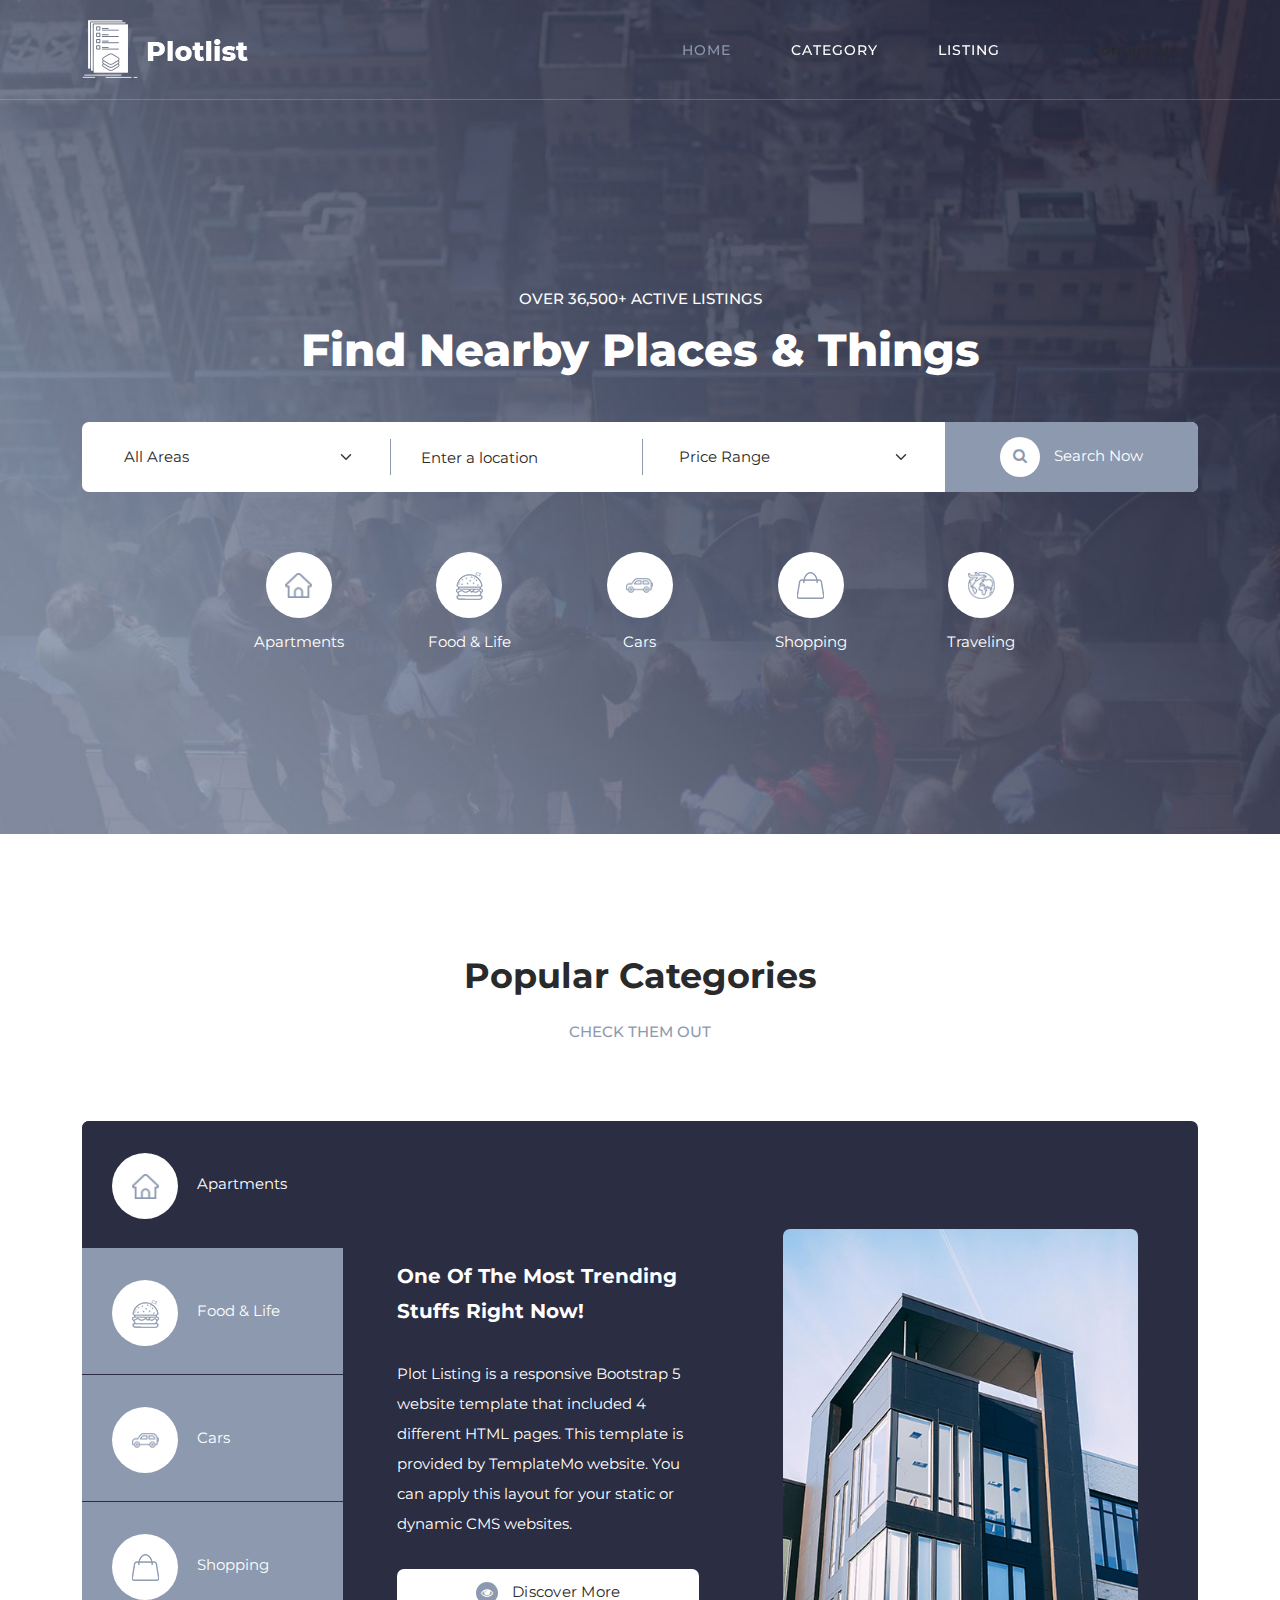
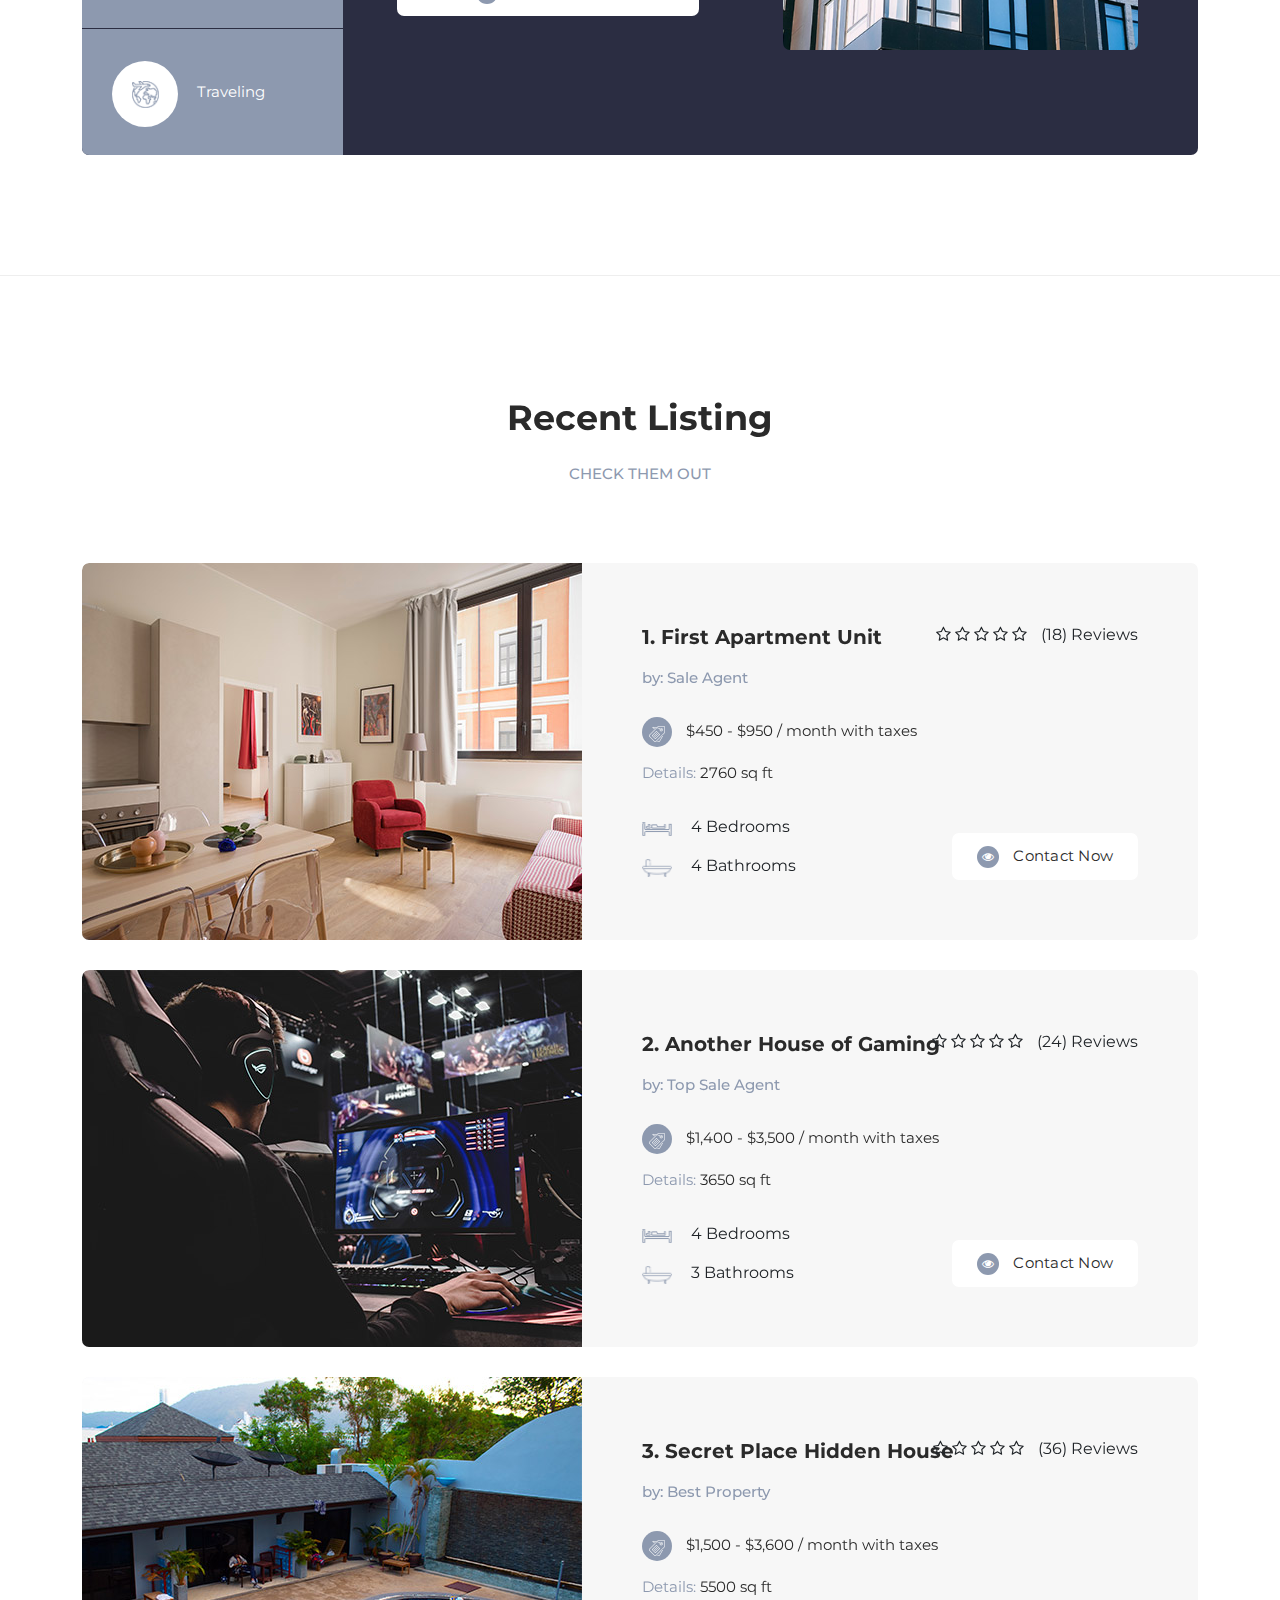
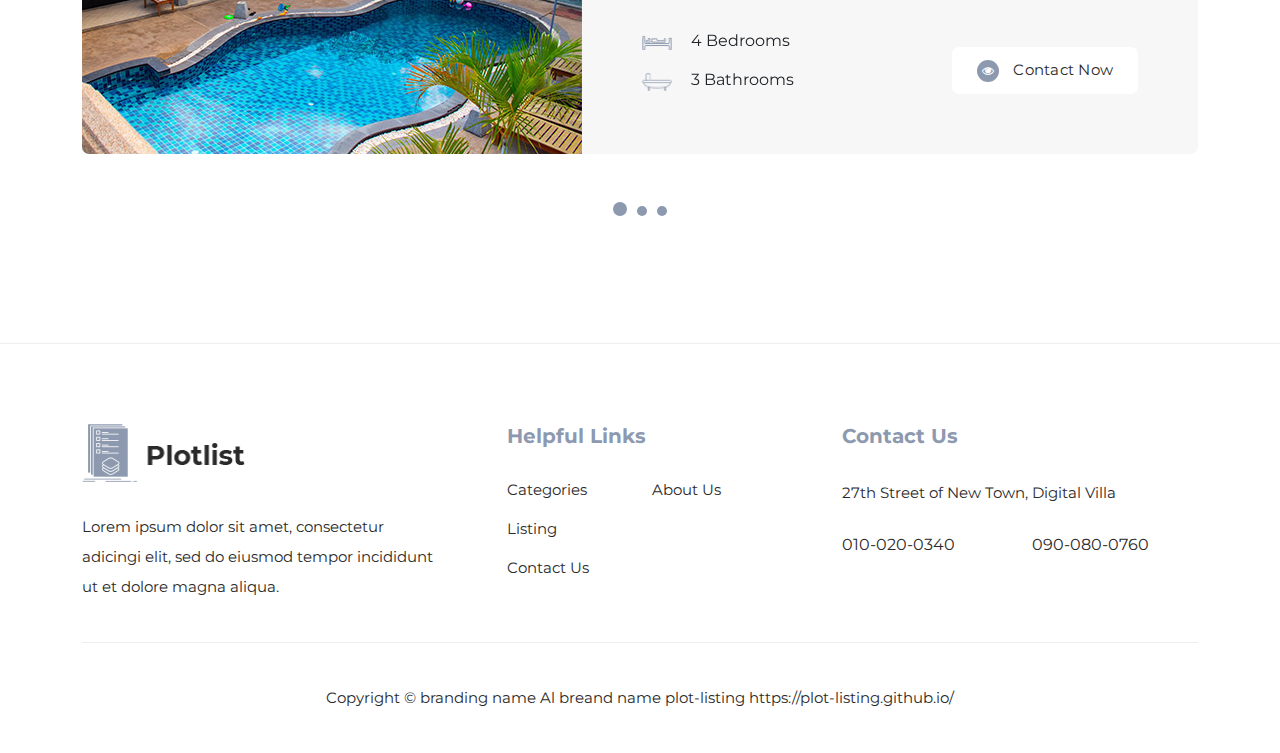
<file: index.html>
<!DOCTYPE html>
<html lang="en">

  <head>
<script async src="https://pagead2.googlesyndication.com/pagead/js/adsbygoogle.js?client=ca-pub-7162237444150867"
     crossorigin="anonymous"></script>
<ins class="adsbygoogle"
     style="display:block"
     data-ad-format="autorelaxed"
     data-ad-client="ca-pub-7162237444150867"
     data-ad-slot="9866302299"></ins>
<script>
     (adsbygoogle = window.adsbygoogle || []).push({});
</script>
    <meta charset="UTF-8">
    <meta name="viewport" content="width=device-width, initial-scale=1, shrink-to-fit=no">
    <meta name="description" content="">
    <meta name="author" content="">
    <link rel="preconnect" href="https://fonts.gstatic.com">
    <link href="https://fonts.googleapis.com/css2?family=Montserrat:wght@100;200;300;400;500;600;700;800;900&display=swap" rel="stylesheet">

    <title>Plot Listing HTML5 Website Template</title>

    <!-- Bootstrap core CSS -->
    <link href="vendor/bootstrap/css/bootstrap.min.css" rel="stylesheet">

    <!-- Additional CSS Files -->
    <link rel="stylesheet" href="assets/css/fontawesome.css">
    <link rel="stylesheet" href="assets/css/templatemo-plot-listing.css">
    <link rel="stylesheet" href="assets/css/animated.css">
    <link rel="stylesheet" href="assets/css/owl.css">
<!--

TemplateMo 564 Plot Listing

https://templatemo.com/tm-564-plot-listing

-->
  </head>

<body>

  <!-- ***** Preloader Start ***** -->
  <div id="js-preloader" class="js-preloader">
    <div class="preloader-inner">
      <span class="dot"></span>
      <div class="dots">
        <span></span>
        <span></span>
        <span></span>
      </div>
    </div>
  </div>
  <!-- ***** Preloader End ***** -->

  <!-- ***** Header Area Start ***** -->
  <header class="header-area header-sticky wow slideInDown" data-wow-duration="0.75s" data-wow-delay="0s">
    <div class="container">
      <div class="row">
        <div class="col-12">
          <nav class="main-nav">
            <!-- ***** Logo Start ***** -->
            <a href="index.html" class="logo">
            </a>
            <!-- ***** Logo End ***** -->
            <!-- ***** Menu Start ***** -->
            <ul class="nav">
              <li><a href="index.html" class="active">Home</a></li>
              <li><a href="category.html">Category</a></li>
              <li><a href="listing.html">Listing</a></li>
              <li><a href="contact.html">Contact Us</a></li> 
            </ul>        
            <a class='menu-trigger'>
                <span>Menu</span>
            </a>
            <!-- ***** Menu End ***** -->
          </nav>
        </div>
      </div>
    </div>
  </header>
  <!-- ***** Header Area End ***** -->

  <div class="main-banner">
    <div class="container">
      <div class="row">
        <div class="col-lg-12">
          <div class="top-text header-text">
            <h6>Over 36,500+ Active Listings</h6>
            <h2>Find Nearby Places &amp; Things</h2>
          </div>
        </div>
        <div class="col-lg-12">
          <form id="search-form" name="gs" method="submit" role="search" action="#">
            <div class="row">
              <div class="col-lg-3 align-self-center">
                  <fieldset>
                      <select name="area" class="form-select" aria-label="Area" id="chooseCategory" onchange="this.form.click()">
                          <option selected>All Areas</option>
                          <option value="New Village">New Village</option>
                          <option value="Old Town">Old Town</option>
                          <option value="Modern City">Modern City</option>
                      </select>
                  </fieldset>
              </div>
              <div class="col-lg-3 align-self-center">
                  <fieldset>
                      <input type="address" name="address" class="searchText" placeholder="Enter a location" autocomplete="on" required>
                  </fieldset>
              </div>
              <div class="col-lg-3 align-self-center">
                  <fieldset>
                      <select name="price" class="form-select" aria-label="Default select example" id="chooseCategory" onchange="this.form.click()">
                          <option selected>Price Range</option>
                          <option value="$100 - $250">$100 - $250</option>
                          <option value="$250 - $500">$250 - $500</option>
                          <option value="$500 - $1000">$500 - $1,000</option>
                          <option value="$1000+">$1,000 or more</option>
                      </select>
                  </fieldset>
              </div>
              <div class="col-lg-3">                        
                  <fieldset>
                      <button class="main-button"><i class="fa fa-search"></i> Search Now</button>
                  </fieldset>
              </div>
            </div>
          </form>
        </div>
        <div class="col-lg-10 offset-lg-1">
          <ul class="categories">
            <li><a href="category.html"><span class="icon"><img src="assets/images/search-icon-01.png" alt="Home"></span> Apartments</a></li>
            <li><a href="listing.html"><span class="icon"><img src="assets/images/search-icon-02.png" alt="Food"></span> Food &amp; Life</a></li>
            <li><a href="#"><span class="icon"><img src="assets/images/search-icon-03.png" alt="Vehicle"></span> Cars</a></li>
            <li><a href="#"><span class="icon"><img src="assets/images/search-icon-04.png" alt="Shopping"></span> Shopping</a></li>
            <li><a href="#"><span class="icon"><img src="assets/images/search-icon-05.png" alt="Travel"></span> Traveling</a></li>
          </ul>
        </div>
      </div>
    </div>
  </div>


  <div class="popular-categories">
    <div class="container">
      <div class="row">
        <div class="col-lg-12">
          <div class="section-heading">
            <h2>Popular Categories</h2>
            <h6>Check Them Out</h6>
          </div>
        </div>
        <div class="col-lg-12">
          <div class="naccs">
            <div class="grid">
              <div class="row">
                <div class="col-lg-3">
                  <div class="menu">
                    <div class="first-thumb active">
                      <div class="thumb">
                        <span class="icon"><img src="assets/images/search-icon-01.png" alt=""></span>
                        Apartments
                      </div>
                    </div>
                    <div>
                      <div class="thumb">                 
                        <span class="icon"><img src="assets/images/search-icon-02.png" alt=""></span>
                        Food &amp; Life
                      </div>
                    </div>
                    <div>
                      <div class="thumb">                 
                        <span class="icon"><img src="assets/images/search-icon-03.png" alt=""></span>
                        Cars
                      </div>
                    </div>
                    <div>
                      <div class="thumb">                 
                        <span class="icon"><img src="assets/images/search-icon-04.png" alt=""></span>
                        Shopping
                      </div>
                    </div>
                    <div class="last-thumb">
                      <div class="thumb">                 
                        <span class="icon"><img src="assets/images/search-icon-05.png" alt=""></span>
                        Traveling
                      </div>
                    </div>
                  </div>
                </div> 
                <div class="col-lg-9 align-self-center">
                  <ul class="nacc">
                    <li class="active">
                      <div>
                        <div class="thumb">
                          <div class="row">
                            <div class="col-lg-5 align-self-center">
                              <div class="left-text">
                                <h4>One Of The Most Trending Stuffs Right Now!</h4>
                                <p>Plot Listing is a responsive Bootstrap 5 website template that included 4 different HTML pages. This template is provided by TemplateMo website. You can apply this layout for your static or dynamic CMS websites.</p>
                                <div class="main-white-button"><a href="#"><i class="fa fa-eye"></i> Discover More</a></div>
                              </div>
                            </div>
                            <div class="col-lg-7 align-self-center">
                              <div class="right-image">
                                <img src="assets/images/tabs-image-01.jpg" alt="">
                              </div>
                            </div>
                          </div>
                        </div>
                      </div>
                    </li>
                    <li>
                      <div>
                        <div class="thumb">
                          <div class="row">
                            <div class="col-lg-5 align-self-center">
                              <div class="left-text">
                                <h4>Food and Lifestyle category is here</h4>
                                <p>You can feel free to download, edit and apply this template for your website. Please tell your friends about TemplateMo website.</p>
                                <div class="main-white-button"><a href="#"><i class="fa fa-eye"></i> Explore More</a></div>
                              </div>
                            </div>
                            <div class="col-lg-7 align-self-center">
                              <div class="right-image">
                                <img src="assets/images/tabs-image-02.jpg" alt="Foods on the table">
                              </div>
                            </div>
                          </div>
                        </div>
                      </div>
                    </li>
                    <li>
                      <div>
                        <div class="thumb">
                          <div class="row">
                            <div class="col-lg-5 align-self-center">
                              <div class="left-text">
                                <h4>Best car rentals for your trips!</h4>
                                <p>Did you know? You can get the best free HTML templates on Too CSS blog. Visit the blog pages and explore fresh and latest website templates.</p>
                                <div class="main-white-button"><a href="listing.html"><i class="fa fa-eye"></i> More Listing</a></div>
                              </div>
                            </div>
                            <div class="col-lg-7 align-self-center">
                              <div class="right-image">
                                <img src="assets/images/tabs-image-03.jpg" alt="cars in the city">
                              </div>
                            </div>
                          </div>
                        </div>
                      </div>
                    </li>
                    <li>
                      <div>
                        <div class="thumb">
                          <div class="row">
                            <div class="col-lg-5 align-self-center">
                              <div class="left-text">
                                <h4>Shopping List: Images from Unsplash</h4>
                                <p>Image credits go to Unsplash website that provides free stock photos for anyone. Images used in this Plot Listing template are from Unsplash.</p>
                                <div class="main-white-button"><a href="#"><i class="fa fa-eye"></i> Discover More</a></div>
                              </div>
                            </div>
                            <div class="col-lg-7 align-self-center">
                              <div class="right-image">
                                <img src="assets/images/tabs-image-04.jpg" alt="Shopping Girl">
                              </div>
                            </div>
                          </div>
                        </div>
                      </div>
                    </li>
                    <li>
                      <div>
                        <div class="thumb">
                          <div class="row">
                            <div class="col-lg-5 align-self-center">
                              <div class="left-text">
                                <h4>Information and Safety Tips for Traveling</h4>
                                <p>You are allowed to use this template for your commercial websites. You are NOT allowed to redistribute this template ZIP file on any Free CSS collection websites.</p>
                                <div class="main-white-button"><a rel="nofollow" href="https://templatemo.com/contact"><i class="fa fa-eye"></i> Read More</a></div>
                              </div>
                            </div>
                            <div class="col-lg-7 align-self-center">
                              <div class="right-image">
                                <img src="assets/images/tabs-image-05.jpg" alt="Traveling Beach">
                              </div>
                            </div>
                          </div>
                        </div>
                      </div>
                    </li>
                  </ul>
                </div>          
              </div>
            </div>
          </div>
        </div>
      </div>
    </div>
  </div>


  <div class="recent-listing">
    <div class="container">
      <div class="row">
        <div class="col-lg-12">
          <div class="section-heading">
            <h2>Recent Listing</h2>
            <h6>Check Them Out</h6>
          </div>
        </div>
        <div class="col-lg-12">
          <div class="owl-carousel owl-listing">
            <div class="item">
              <div class="row">
                <div class="col-lg-12">
                  <div class="listing-item">
                    <div class="left-image">
                      <a href="#"><img src="assets/images/listing-01.jpg" alt=""></a>
                    </div>
                    <div class="right-content align-self-center">
                      <a href="#"><h4>1. First Apartment Unit</h4></a>
                      <h6>by: Sale Agent</h6>
                      <ul class="rate">
                        <li><i class="fa fa-star-o"></i></li>
                        <li><i class="fa fa-star-o"></i></li>
                        <li><i class="fa fa-star-o"></i></li>
                        <li><i class="fa fa-star-o"></i></li>
                        <li><i class="fa fa-star-o"></i></li>
                        <li>(18) Reviews</li>
                      </ul>
                      <span class="price"><div class="icon"><img src="assets/images/listing-icon-01.png" alt=""></div> $450 - $950 / month with taxes</span>
                      <span class="details">Details: <em>2760 sq ft</em></span>
                      <ul class="info">
                        <li><img src="assets/images/listing-icon-02.png" alt=""> 4 Bedrooms</li>
                        <li><img src="assets/images/listing-icon-03.png" alt=""> 4 Bathrooms</li>
                      </ul>
                      <div class="main-white-button">
                        <a href="contact.html"><i class="fa fa-eye"></i> Contact Now</a>
                      </div>
                    </div>
                  </div>
                </div>
                <div class="col-lg-12">
                  <div class="listing-item">
                    <div class="left-image">
                      <a href="#"><img src="assets/images/listing-02.jpg" alt=""></a>
                    </div>
                    <div class="right-content align-self-center">
                      <a href="#"><h4>2. Another House of Gaming</h4></a>
                      <h6>by: Top Sale Agent</h6>
                      <ul class="rate">
                        <li><i class="fa fa-star-o"></i></li>
                        <li><i class="fa fa-star-o"></i></li>
                        <li><i class="fa fa-star-o"></i></li>
                        <li><i class="fa fa-star-o"></i></li>
                        <li><i class="fa fa-star-o"></i></li>
                        <li>(24) Reviews</li>
                      </ul>
                      <span class="price"><div class="icon"><img src="assets/images/listing-icon-01.png" alt=""></div> $1,400 - $3,500 / month with taxes</span>
                      <span class="details">Details: <em>3650 sq ft</em></span>
                      <ul class="info">
                        <li><img src="assets/images/listing-icon-02.png" alt=""> 4 Bedrooms</li>
                        <li><img src="assets/images/listing-icon-03.png" alt=""> 3 Bathrooms</li>
                      </ul>
                      <div class="main-white-button">
                        <a href="contact.html"><i class="fa fa-eye"></i> Contact Now</a>
                      </div>
                    </div>
                  </div>
                </div>
                <div class="col-lg-12">
                  <div class="listing-item">
                    <div class="left-image">
                      <a href="#"><img src="assets/images/listing-03.jpg" alt=""></a>
                    </div>
                    <div class="right-content align-self-center">
                      <a href="#"><h4>3. Secret Place Hidden House</h4></a>
                      <h6>by: Best Property</h6>
                      <ul class="rate">
                        <li><i class="fa fa-star-o"></i></li>
                        <li><i class="fa fa-star-o"></i></li>
                        <li><i class="fa fa-star-o"></i></li>
                        <li><i class="fa fa-star-o"></i></li>
                        <li><i class="fa fa-star-o"></i></li>
                        <li>(36) Reviews</li>
                      </ul>
                      <span class="price"><div class="icon"><img src="assets/images/listing-icon-01.png" alt=""></div> $1,500 - $3,600 / month with taxes</span>
                      <span class="details">Details: <em>5500 sq ft</em></span>
                      <ul class="info">
                        <li><img src="assets/images/listing-icon-02.png" alt=""> 4 Bedrooms</li>
                        <li><img src="assets/images/listing-icon-03.png" alt=""> 3 Bathrooms</li>
                      </ul>
                      <div class="main-white-button">
                        <a href="contact.html"><i class="fa fa-eye"></i> Contact Now</a>
                      </div>
                    </div>
                  </div>
                </div>
              </div>
            </div>
            <div class="item">
              <div class="row">
                <div class="col-lg-12">
                  <div class="listing-item">
                    <div class="left-image">
                      <a href="#"><img src="assets/images/listing-04.jpg" alt=""></a>
                    </div>
                    <div class="right-content align-self-center">
                      <a href="#"><h4>4. Sunshine Fourth Apartment</h4></a>
                      <h6>by: Sale Agent</h6>
                      <ul class="rate">
                        <li><i class="fa fa-star-o"></i></li>
                        <li><i class="fa fa-star-o"></i></li>
                        <li><i class="fa fa-star-o"></i></li>
                        <li><i class="fa fa-star-o"></i></li>
                        <li><i class="fa fa-star-o"></i></li>
                        <li>(24) Reviews</li>
                      </ul>
                      <span class="price"><div class="icon"><img src="assets/images/listing-icon-01.png" alt=""></div> $3,600 / month with taxes</span>
                      <span class="details">Details: <em>3660 sq ft</em></span>
                      <ul class="info">
                        <li><img src="assets/images/listing-icon-02.png" alt=""> 5 Bedrooms</li>
                        <li><img src="assets/images/listing-icon-03.png" alt=""> 3 Bathrooms</li>
                      </ul>
                      <div class="main-white-button">
                        <a href="contact.html"><i class="fa fa-eye"></i> Contact Now</a>
                      </div>
                    </div>
                  </div>
                </div>
                <div class="col-lg-12">
                  <div class="listing-item">
                    <div class="left-image">
                      <a href="#"><img src="assets/images/listing-05.jpg" alt=""></a>
                    </div>
                    <div class="right-content align-self-center">
                      <a href="#"><h4>5. Best House Of the Town</h4></a>
                      <h6>by: Sale Agent</h6>
                      <ul class="rate">
                        <li><i class="fa fa-star-o"></i></li>
                        <li><i class="fa fa-star-o"></i></li>
                        <li><i class="fa fa-star-o"></i></li>
                        <li><i class="fa fa-star-o"></i></li>
                        <li><i class="fa fa-star-o"></i></li>
                        <li>(32) Reviews</li>
                      </ul>
                      <span class="price"><div class="icon"><img src="assets/images/listing-icon-01.png" alt=""></div> $5,600 / month with taxes</span>
                      <span class="details">Details: <em>1750 sq ft</em></span>
                      <ul class="info">
                        <li><img src="assets/images/listing-icon-02.png" alt=""> 6 Bedrooms</li>
                        <li><img src="assets/images/listing-icon-03.png" alt=""> 3 Bathrooms</li>
                      </ul>
                      <div class="main-white-button">
                        <a href="contact.html"><i class="fa fa-eye"></i> Contact Now</a>
                      </div>
                    </div>
                  </div>
                </div>
                <div class="col-lg-12">
                  <div class="listing-item">
                    <div class="left-image">
                      <a href="#"><img src="assets/images/listing-06.jpg" alt=""></a>
                    </div>
                    <div class="right-content align-self-center">
                      <a href="#"><h4>6. Amazing Pool Party Villa</h4></a>
                      <h6>by: Sale Agent</h6>
                      <ul class="rate">
                        <li><i class="fa fa-star-o"></i></li>
                        <li><i class="fa fa-star-o"></i></li>
                        <li><i class="fa fa-star-o"></i></li>
                        <li><i class="fa fa-star-o"></i></li>
                        <li><i class="fa fa-star-o"></i></li>
                        <li>(40) Reviews</li>
                      </ul>
                      <span class="price"><div class="icon"><img src="assets/images/listing-icon-01.png" alt=""></div> $3,850 / month with taxes</span>
                      <span class="details">Details: <em>3660 sq ft</em></span>
                      <ul class="info">
                        <li><img src="assets/images/listing-icon-02.png" alt=""> 4 Bedrooms</li>
                        <li><img src="assets/images/listing-icon-03.png" alt=""> 3 Bathrooms</li>
                      </ul>
                      <div class="main-white-button">
                        <a href="contact.html"><i class="fa fa-eye"></i> Contact Now</a>
                      </div>
                    </div>
                  </div>
                </div>
              </div>
            </div>
            <div class="item">
              <div class="row">
                <div class="col-lg-12">
                  <div class="listing-item">
                    <div class="left-image">
                      <a href="#"><img src="assets/images/listing-05.jpg" alt=""></a>
                    </div>
                    <div class="right-content align-self-center">
                      <a href="#"><h4>7. Sunny Apartment</h4></a>
                      <h6>by: Sale Agent</h6>
                      <ul class="rate">
                        <li><i class="fa fa-star-o"></i></li>
                        <li><i class="fa fa-star-o"></i></li>
                        <li><i class="fa fa-star-o"></i></li>
                        <li><i class="fa fa-star-o"></i></li>
                        <li><i class="fa fa-star-o"></i></li>
                        <li>(24) Reviews</li>
                      </ul>
                      <span class="price"><div class="icon"><img src="assets/images/listing-icon-01.png" alt=""></div> $5,450 / month with taxes</span>
                      <span class="details">Details: <em>1640 sq ft</em></span>
                      <ul class="info">
                        <li><img src="assets/images/listing-icon-02.png" alt=""> 8 Bedrooms</li>
                        <li><img src="assets/images/listing-icon-03.png" alt=""> 5 Bathrooms</li>
                      </ul>
                      <div class="main-white-button">
                        <a href="contact.html"><i class="fa fa-eye"></i> Contact Now</a>
                      </div>
                    </div>
                  </div>
                </div>
                <div class="col-lg-12">
                  <div class="listing-item">
                    <div class="left-image">
                      <a href="#"><img src="assets/images/listing-02.jpg" alt=""></a>
                    </div>
                    <div class="right-content align-self-center">
                      <a href="#"><h4>8. Third House of Gaming</h4></a>
                      <h6>by: Sale Agent</h6>
                      <ul class="rate">
                        <li><i class="fa fa-star-o"></i></li>
                        <li><i class="fa fa-star-o"></i></li>
                        <li><i class="fa fa-star-o"></i></li>
                        <li><i class="fa fa-star-o"></i></li>
                        <li><i class="fa fa-star-o"></i></li>
                        <li>(15) Reviews</li>
                      </ul>
                      <span class="price"><div class="icon"><img src="assets/images/listing-icon-01.png" alt=""></div> $5,520 / month with taxes</span>
                      <span class="details">Details: <em>1660 sq ft</em></span>
                      <ul class="info">
                        <li><img src="assets/images/listing-icon-02.png" alt=""> 5 Bedrooms</li>
                        <li><img src="assets/images/listing-icon-03.png" alt=""> 4 Bathrooms</li>
                      </ul>
                      <div class="main-white-button">
                        <a href="contact.html"><i class="fa fa-eye"></i> Contact Now</a>
                      </div>
                    </div>
                  </div>
                </div>
                <div class="col-lg-12">
                  <div class="listing-item">
                    <div class="left-image">
                      <a href="#"><img src="assets/images/listing-06.jpg" alt=""></a>
                    </div>
                    <div class="right-content align-self-center">
                      <a href="#"><h4>9. Relaxing BBQ Party Villa</h4></a>
                      <h6>by: Sale Agent</h6>
                      <ul class="rate">
                        <li><i class="fa fa-star-o"></i></li>
                        <li><i class="fa fa-star-o"></i></li>
                        <li><i class="fa fa-star-o"></i></li>
                        <li><i class="fa fa-star-o"></i></li>
                        <li><i class="fa fa-star-o"></i></li>
                        <li>(20) Reviews</li>
                      </ul>
                      <span class="price"><div class="icon"><img src="assets/images/listing-icon-01.png" alt=""></div> $4,760 / month with taxes</span>
                      <span class="details">Details: <em>2880 sq ft</em></span>
                      <ul class="info">
                        <li><img src="assets/images/listing-icon-02.png" alt=""> 6 Bedrooms</li>
                        <li><img src="assets/images/listing-icon-03.png" alt=""> 4 Bathrooms</li>
                      </ul>
                      <div class="main-white-button">
                        <a href="contact.html"><i class="fa fa-eye"></i> Contact Now</a>
                      </div>
                    </div>
                  </div>
                </div>
              </div>
            </div>
          </div>
        </div>
      </div>
    </div>
  </div>


  <footer>
    <div class="container">
      <div class="row">
        <div class="col-lg-4">
          <div class="about">
            <div class="logo">
              <img src="assets/images/black-logo.png" alt="Plot Listing">
            </div>
            <p>Lorem ipsum dolor sit amet, consectetur adicingi elit, sed do eiusmod tempor incididunt ut et dolore magna aliqua.</p>
          </div>
        </div>
        <div class="col-lg-4">
          <div class="helpful-links">
            <h4>Helpful Links</h4>
            <div class="row">
              <div class="col-lg-6 col-sm-6">
                <ul>
                  <li><a href="category.html">Categories</a></li>
                  <li><a href="listing.html">Listing</a></li>
                  <li><a href="contact.html">Contact Us</a></li>
                </ul>
              </div>
              <div class="col-lg-6">
                <ul>
                  <li><a href="index.html">About Us</a></li>
                </ul>
              </div>
            </div>
          </div>
        </div>
        <div class="col-lg-4">
          <div class="contact-us">
            <h4>Contact Us</h4>
            <p>27th Street of New Town, Digital Villa</p>
            <div class="row">
              <div class="col-lg-6">
                <a href="tel:010-020-0340">010-020-0340</a>
              </div>
              <div class="col-lg-6">
                <a href="tel:090-080-0760">090-080-0760</a>
              </div>
            </div>
          </div>
        </div>
        <div class="col-lg-12">
          <div class="sub-footer">
            <p>Copyright © branding name Al breand name plot-listing https://plot-listing.github.io/</p>
          </div>
        </div>
      </div>
    </div>
  </footer>


  <!-- Scripts -->
  <script src="vendor/jquery/jquery.min.js"></script>
  <script src="vendor/bootstrap/js/bootstrap.bundle.min.js"></script>
  <script src="assets/js/owl-carousel.js"></script>
  <script src="assets/js/animation.js"></script>
  <script src="assets/js/imagesloaded.js"></script>
  <script src="assets/js/custom.js"></script>

</body>

</html>
</file>
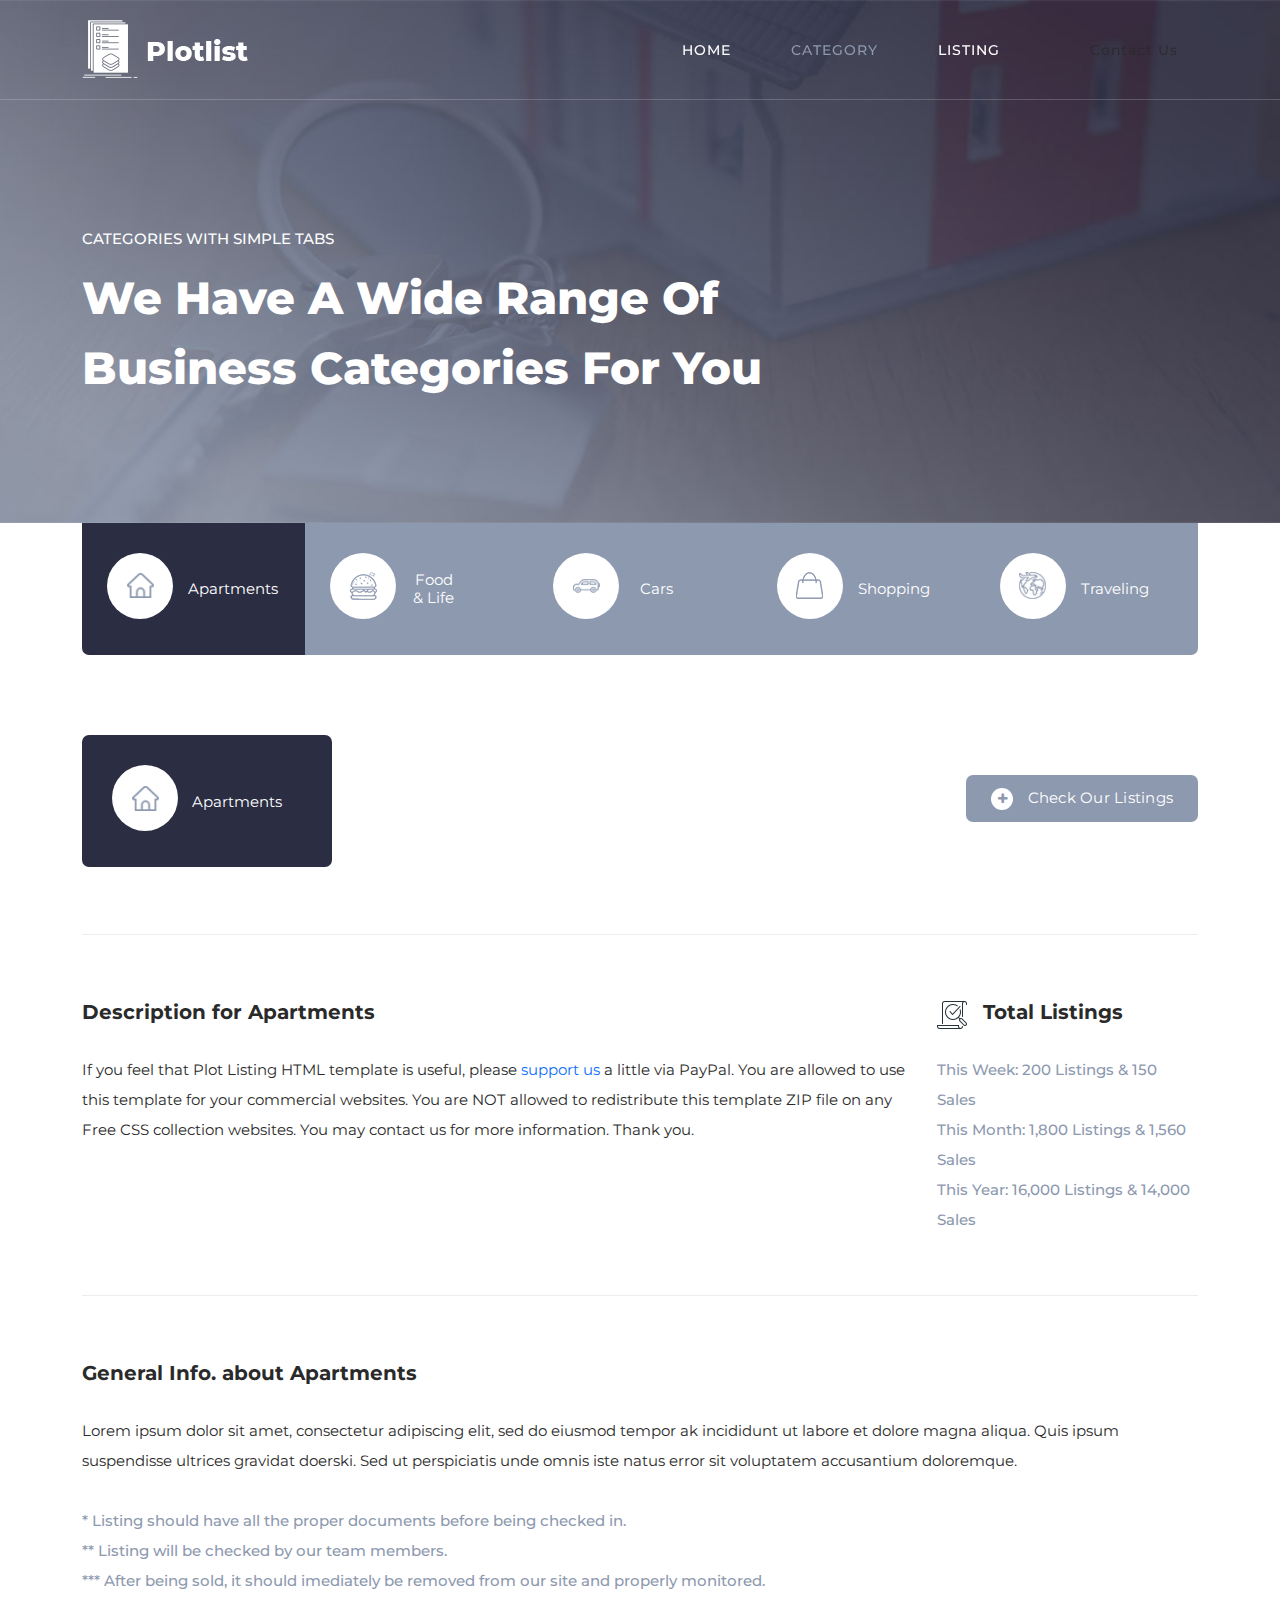
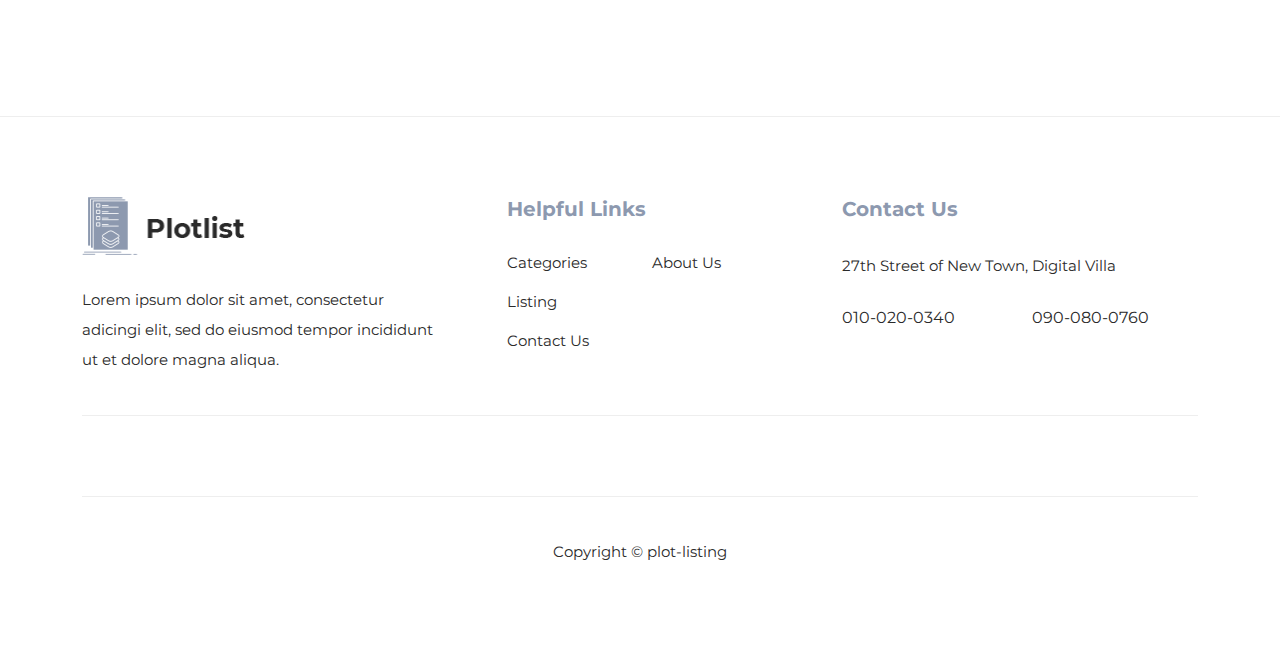
<file: category.html>
<!DOCTYPE html>
<html lang="en">

  <head>

    <meta charset="UTF-8">
    <meta name="viewport" content="width=device-width, initial-scale=1, shrink-to-fit=no">
    <meta name="description" content="">
    <meta name="author" content="">
    <link rel="preconnect" href="https://fonts.gstatic.com">
    <link href="https://fonts.googleapis.com/css2?family=Montserrat:wght@100;200;300;400;500;600;700;800;900&display=swap" rel="stylesheet">

    <title>Plotlist - Listing HTML5 Template</title>

    <!-- Bootstrap core CSS -->
    <link href="vendor/bootstrap/css/bootstrap.min.css" rel="stylesheet">


    <!-- Additional CSS Files -->
    <link rel="stylesheet" href="assets/css/fontawesome.css">
    <link rel="stylesheet" href="assets/css/templatemo-plot-listing.css">
    <link rel="stylesheet" href="assets/css/animated.css">
    <link rel="stylesheet" href="assets/css/owl.css">
<!--

TemplateMo 564 Plot Listing

https://templatemo.com/tm-564-plot-listing

-->
  </head>

<body>

  <!-- ***** Preloader Start ***** -->
  <div id="js-preloader" class="js-preloader">
    <div class="preloader-inner">
      <span class="dot"></span>
      <div class="dots">
        <span></span>
        <span></span>
        <span></span>
      </div>
    </div>
  </div>
  <!-- ***** Preloader End ***** -->

  <!-- ***** Header Area Start ***** -->
  <header class="header-area header-sticky wow slideInDown" data-wow-duration="0.75s" data-wow-delay="0s">
    <div class="container">
      <div class="row">
        <div class="col-12">
          <nav class="main-nav">
            <!-- ***** Logo Start ***** -->
            <a href="index.html" class="logo">
            </a>
            <!-- ***** Logo End ***** -->
            <!-- ***** Menu Start ***** -->
            <ul class="nav">
              <li><a href="index.html">Home</a></li>
              <li><a href="category.html" class="active">Category</a></li>
              <li><a href="listing.html">Listing</a></li>
              <li><a href="contact.html">Contact Us</a></li> 
            </ul>        
            <a class='menu-trigger'>
                <span>Menu</span>
            </a>
            <!-- ***** Menu End ***** -->
          </nav>
        </div>
      </div>
    </div>
  </header>
  <!-- ***** Header Area End ***** -->

  <div class="page-heading">
    <div class="container">
      <div class="row">
        <div class="col-lg-8">
          <div class="top-text header-text">
            <h6>Categories with Simple Tabs</h6>
            <h2>We have a wide range of business categories for you</h2>
          </div>
        </div>
      </div>
    </div>
  </div>



  <div class="category-post">
    <div class="container">
      <div class="row">
        <div class="col-lg-12">
          <div class="naccs">
            <div class="grid">
              <div class="row">
                <div class="col-lg-12">
                  <div class="menu">
                    <div class="first-thumb active">
                      <div class="thumb">
                        <span class="icon"><img src="assets/images/search-icon-01.png" alt=""><h4>Apartments</h4></span>    
                      </div>
                    </div>
                    <div>
                      <div class="thumb">                 
                        <span class="icon"><img src="assets/images/search-icon-02.png" alt=""><h4>Food &amp; Life</h4></span>
                      </div>
                    </div>
                    <div>
                      <div class="thumb">                 
                        <span class="icon"><img src="assets/images/search-icon-03.png" alt=""><h4>Cars</h4></span>
                      </div>
                    </div>
                    <div>
                      <div class="thumb">                 
                        <span class="icon"><img src="assets/images/search-icon-04.png" alt=""><h4>Shopping</h4></span>
                      </div>
                    </div>
                    <div class="last-thumb">
                      <div class="thumb">                 
                        <span class="icon"><img src="assets/images/search-icon-05.png" alt=""><h4>Traveling</h4></span>
                      </div>
                    </div>
                  </div>
                </div> 
                <div class="col-lg-12">
                  <ul class="nacc">
                    <li class="active">
                      <div>
                        <div class="thumb">
                          <div class="row">
                            <div class="col-lg-12">
                              <div class="top-content">
                                <div class="row">
                                  <div class="col-lg-6">
                                    <div class="top-icon">
                                      <span class="icon"><img src="assets/images/search-icon-01.png" alt=""><h4>Apartments</h4></span> 
                                    </div>
                                  </div>
                                  <div class="col-lg-6">
                                    <div class="main-white-button">
                                      <a href="#"><i class="fa fa-plus"></i> Check Our Listings</a>
                                    </div>
                                  </div>
                                </div>
                              </div>      
                            </div>
                            <div class="col-lg-12">
                              <div class="description">
                                <div class="row">
                                  <div class="col-lg-9">
                                    <h4>Description for Apartments</h4>
                                    <p>If you feel that Plot Listing HTML template is useful, please <a rel="nofollow" href="https://www.paypal.me/templatemo" target="_blank">support us</a> a little via PayPal. You are allowed to use this template for your commercial websites. You are NOT allowed to redistribute this template ZIP file on any Free CSS collection websites. You may contact us for more information. Thank you.</p>
                                  </div>
                                  <div class="col-lg-3">
                                    <div class="text-icon">
                                      <h4><img src="assets/images/listing-icon-heading.png" alt=""> Total Listings</h4>
                                    </div>
                                    <span class="list-item">This Week: 200 Listings &amp; 150 Sales<br>This Month: 1,800 Listings &amp; 1,560 Sales<br>This Year: 16,000 Listings &amp; 14,000 Sales</span>
                                  </div>
                                </div>
                              </div>
                            </div>
                            <div class="col-lg-12">
                              <div class="general-info">
                                <div class="row">
                                  <div class="col-lg-12">
                                    <h4>General Info. about Apartments</h4>
                                    <p>Lorem ipsum dolor sit amet, consectetur adipiscing elit, sed do eiusmod tempor ak incididunt ut labore et dolore magna aliqua. Quis ipsum suspendisse ultrices gravidat doerski. Sed ut perspiciatis unde omnis iste natus error sit voluptatem accusantium doloremque.</p>
                                    <span class="list-item">* Listing should have all the proper documents before being checked in.
                                    <br>** Listing will be checked by our team members.
                                    <br>*** After being sold, it should imediately be removed from our site and properly monitored.</span>
                                  </div>
                                </div>
                              </div>
                            </div>
                          </div>
                        </div>
                      </div>
                    </li>                 
                    <li>
                      <div>
                        <div class="thumb">
                          <div class="row">
                            <div class="col-lg-12">
                              <div class="top-content">
                                <div class="row">
                                  <div class="col-lg-6">
                                    <div class="top-icon">
                                      <span class="icon"><img src="assets/images/search-icon-02.png" alt=""><h4>Food &amp; Life</h4></span> 
                                    </div>
                                  </div>
                                  <div class="col-lg-6">
                                    <div class="main-white-button">
                                      <a href="#"><i class="fa fa-plus"></i> Check Our Listings</a>
                                    </div>
                                  </div>
                                </div>
                              </div>      
                            </div>
                            <div class="col-lg-12">
                              <div class="description">
                                <div class="row">
                                  <div class="col-lg-9">
                                    <h4>Description for Food and Life</h4>
                                    <p>Plot Listing template is a responsive website layout that included four HTML pages. Please tell your friends about TemplateMo website. You can download and apply this template for your dynamic CMS websites.</p>
                                    <br>
                                    <p><strong>Did you know?</strong>
                                    <br>You can get the best free HTML templates on Too CSS blog. Visit the blog pages and explore fresh and latest website templates.</p>
                                  </div>
                                  <div class="col-lg-3">
                                    <div class="text-icon">
                                      <h4><img src="assets/images/listing-icon-heading.png" alt=""> Total Listings</h4>
                                    </div>
                                    <span class="list-item">This Week: 124 Listings &amp; 84 Sales<br>This Month: 1,040 Listings &amp; 720 Sales<br>This Year: 10,640 Listings &amp; 9,600 Sales</span>
                                  </div>
                                </div>
                              </div>
                            </div>
                            <div class="col-lg-12">
                              <div class="general-info">
                                <div class="row">
                                  <div class="col-lg-12">
                                    <h4>General Info</h4>
                                    <p>Lorem ipsum dolor sit amet, consectetur adipiscing elit, sed do eiusmod tempor ak incididunt ut labore et dolore magna aliqua. Quis ipsum suspendisse ultrices gravidat doerski. Sed ut perspiciatis unde omnis iste natus error sit voluptatem accusantium doloremque.</p>
                                    <span class="list-item">* Listing should have all the proper documents before being checked in.
                                    <br>** Listing will be checked by our team members.
                                    <br>*** After being sold, it should imediately be removed from our site and properly monitored.</span>
                                  </div>
                                </div>
                              </div>
                            </div>
                          </div>
                        </div>
                      </div>
                    </li>
                    <li>
                      <div>
                        <div class="thumb">
                          <div class="row">
                            <div class="col-lg-12">
                              <div class="top-content">
                                <div class="row">
                                  <div class="col-lg-6">
                                    <div class="top-icon">
                                      <span class="icon"><img src="assets/images/search-icon-03.png" alt=""><h4>Cars</h4></span> 
                                    </div>
                                  </div>
                                  <div class="col-lg-6">
                                    <div class="main-white-button">
                                      <a href="#"><i class="fa fa-plus"></i> Check Our Listings</a>
                                    </div>
                                  </div>
                                </div>
                              </div>      
                            </div>
                            <div class="col-lg-12">
                              <div class="description">
                                <div class="row">
                                  <div class="col-lg-9">
                                    <h4>Description about cars</h4>
                                    <p>Lorem ipsum dolor sit amet, consectetur adipiscing elit, sed do eiusmod tempor ak incididunt ut labore et dolore magna aliqua. Quis ipsum suspendisse ultrices gravidat doerski. Sed ut perspiciatis unde omnis iste natus error sit voluptatem accusantium doloremque laudantium, totam rem aperiam, eaque ipsa quae ab illo.</p>
                                  </div>
                                  <div class="col-lg-3">
                                    <div class="text-icon">
                                      <h4><img src="assets/images/listing-icon-heading.png" alt=""> Total Listings</h4>
                                    </div>
                                    <span class="list-item">This Week: 800 Listings &amp; 400 Sales<br>This Month: 1,600 Listings &amp; 1,200 Sales<br>This Year: 14,000 Listings &amp; 12,000 Sales</span>
                                  </div>
                                </div>
                              </div>
                            </div>
                            <div class="col-lg-12">
                              <div class="general-info">
                                <div class="row">
                                  <div class="col-lg-12">
                                    <h4>General Info. about cars</h4>
                                    <p>Lorem ipsum dolor sit amet, consectetur adipiscing elit, sed do eiusmod tempor ak incididunt ut labore et dolore magna aliqua. Quis ipsum suspendisse ultrices gravidat doerski. Sed ut perspiciatis unde omnis iste natus error sit voluptatem accusantium doloremque.</p>
                                    <span class="list-item">* Listing should have all the proper documents before being checked in.
                                    <br>** Listing will be checked by our team members.
                                    <br>*** After being sold, it should imediately be removed from our site and properly monitored.</span>
                                  </div>
                                </div>
                              </div>
                            </div>
                          </div>
                        </div>
                      </div>
                    </li>
                    <li>
                      <div>
                        <div class="thumb">
                          <div class="row">
                            <div class="col-lg-12">
                              <div class="top-content">
                                <div class="row">
                                  <div class="col-lg-6">
                                    <div class="top-icon">
                                      <span class="icon"><img src="assets/images/search-icon-04.png" alt=""><h4>Shopping</h4></span> 
                                    </div>
                                  </div>
                                  <div class="col-lg-6">
                                    <div class="main-white-button">
                                      <a href="#"><i class="fa fa-plus"></i> Check Our Listings</a>
                                    </div>
                                  </div>
                                </div>
                              </div>      
                            </div>
                            <div class="col-lg-12">
                              <div class="description">
                                <div class="row">
                                  <div class="col-lg-9">
                                    <h4>Description about Shopping</h4>
                                    <p>Lorem ipsum dolor sit amet, consectetur adipiscing elit, sed do eiusmod tempor ak incididunt ut labore et dolore magna aliqua. Quis ipsum suspendisse ultrices gravidat doerski. Sed ut perspiciatis unde omnis iste natus error sit voluptatem accusantium doloremque laudantium, totam rem aperiam, eaque ipsa quae ab illo.</p>
                                  </div>
                                  <div class="col-lg-3">
                                    <div class="text-icon">
                                      <h4><img src="assets/images/listing-icon-heading.png" alt=""> Total Listings</h4>
                                    </div>
                                    <span class="list-item">This Week: 150 Listings &amp; 140 Sales<br>This Month: 1,500 Listings &amp; 1,100 Sales<br>This Year: 15,000 Listings &amp; 14,000 Sales</span>
                                  </div>
                                </div>
                              </div>
                            </div>
                            <div class="col-lg-12">
                              <div class="general-info">
                                <div class="row">
                                  <div class="col-lg-12">
                                    <h4>General Info. for Shopping</h4>
                                    <p>Lorem ipsum dolor sit amet, consectetur adipiscing elit, sed do eiusmod tempor ak incididunt ut labore et dolore magna aliqua. Quis ipsum suspendisse ultrices gravidat doerski. Sed ut perspiciatis unde omnis iste natus error sit voluptatem accusantium doloremque.</p>
                                    <span class="list-item">* Listing should have all the proper documents before being checked in.
                                    <br>** Listing will be checked by our team members.
                                    <br>*** After being sold, it should imediately be removed from our site and properly monitored.</span>
                                  </div>
                                </div>
                              </div>
                            </div>
                          </div>
                        </div>
                      </div>
                    </li>
                    <li>
                      <div>
                        <div class="thumb">
                          <div class="row">
                            <div class="col-lg-12">
                              <div class="top-content">
                                <div class="row">
                                  <div class="col-lg-6">
                                    <div class="top-icon">
                                      <span class="icon"><img src="assets/images/search-icon-05.png" alt=""><h4>Traveling</h4></span> 
                                    </div>
                                  </div>
                                  <div class="col-lg-6">
                                    <div class="main-white-button">
                                      <a href="#"><i class="fa fa-plus"></i> Check Our Listings</a>
                                    </div>
                                  </div>
                                </div>
                              </div>      
                            </div>
                            <div class="col-lg-12">
                              <div class="description">
                                <div class="row">
                                  <div class="col-lg-9">
                                    <h4>Description of Traveling</h4>
                                    <p>Lorem ipsum dolor sit amet, consectetur adipiscing elit, sed do eiusmod tempor ak incididunt ut labore et dolore magna aliqua. Quis ipsum suspendisse ultrices gravidat doerski. Sed ut perspiciatis unde omnis iste natus error sit voluptatem accusantium doloremque laudantium, totam rem aperiam, eaque ipsa quae ab illo.</p>
                                  </div>
                                  <div class="col-lg-3">
                                    <div class="text-icon">
                                      <h4><img src="assets/images/listing-icon-heading.png" alt=""> Total Listings</h4>
                                    </div>
                                    <span class="list-item">This Week: 200 Listings &amp; 120 Sales<br>This Month: 1,400 Listings &amp; 900 Sales<br>This Year: 14,000 Listings &amp; 12,000 Sales</span>
                                  </div>
                                </div>
                              </div>
                            </div>
                            <div class="col-lg-12">
                              <div class="general-info">
                                <div class="row">
                                  <div class="col-lg-12">
                                    <h4>General Info. about Traveling</h4>
                                    <p>Lorem ipsum dolor sit amet, consectetur adipiscing elit, sed do eiusmod tempor ak incididunt ut labore et dolore magna aliqua. Quis ipsum suspendisse ultrices gravidat doerski. Sed ut perspiciatis unde omnis iste natus error sit voluptatem accusantium doloremque.</p>
                                    <span class="list-item">* Listing should have all the proper documents before being checked in.
                                    <br>** Listing will be checked by our team members.
                                    <br>*** After being sold, it should imediately be removed from our site and properly monitored.</span>
                                  </div>
                                </div>
                              </div>
                            </div>
                          </div>
                        </div>
                      </div>
                    </li>
                  </ul>
                </div>          
              </div>
            </div>
          </div>
        </div>
      </div>
    </div>
  </div>

  <footer>
    <div class="container">
      <div class="row">
        <div class="col-lg-4">
          <div class="about">
            <div class="logo">
              <img src="assets/images/black-logo.png" alt="">
            </div>
            <p>Lorem ipsum dolor sit amet, consectetur adicingi elit, sed do eiusmod tempor incididunt ut et dolore magna aliqua.</p>
          </div>
        </div>
        <div class="col-lg-4">
          <div class="helpful-links">
            <h4>Helpful Links</h4>
            <div class="row">
              <div class="col-lg-6">
                <ul>
                  <li><a href="category.html">Categories</a></li>
                  <li><a href="listing.html">Listing</a></li>
                  <li><a href="contact.html">Contact Us</a></li>
                </ul>
              </div>
              <div class="col-lg-6">
                <ul>
                  <li><a href="index.html">About Us</a></li>
                </ul>
              </div>
            </div>
          </div>
        </div>
        <div class="col-lg-4">
          <div class="contact-us">
            <h4>Contact Us</h4>
            <p>27th Street of New Town, Digital Villa</p>
            <div class="row">
              <div class="col-lg-6">
                <a href="tel:010-020-0340">010-020-0340</a>
              </div>
              <div class="col-lg-6">
                <a href="tel:090-080-0760">090-080-0760</a>
              </div>
            </div>
          </div>
        </div>
        <div class="col-lg-12">
          <div class="sub-footer">
            <div class="col-lg-12">
              <div class="sub-footer">
                <p>Copyright © plot-listing</p>
              </div>
            </div>
          </div>
        </div>
      </div>
    </div>
  </footer>


  <!-- Scripts -->
  <script src="vendor/jquery/jquery.min.js"></script>
  <script src="vendor/bootstrap/js/bootstrap.bundle.min.js"></script>
  <script src="assets/js/owl-carousel.js"></script>
  <script src="assets/js/animation.js"></script>
  <script src="assets/js/imagesloaded.js"></script>
  <script src="assets/js/custom.js"></script>

</body>

</html>
</file>
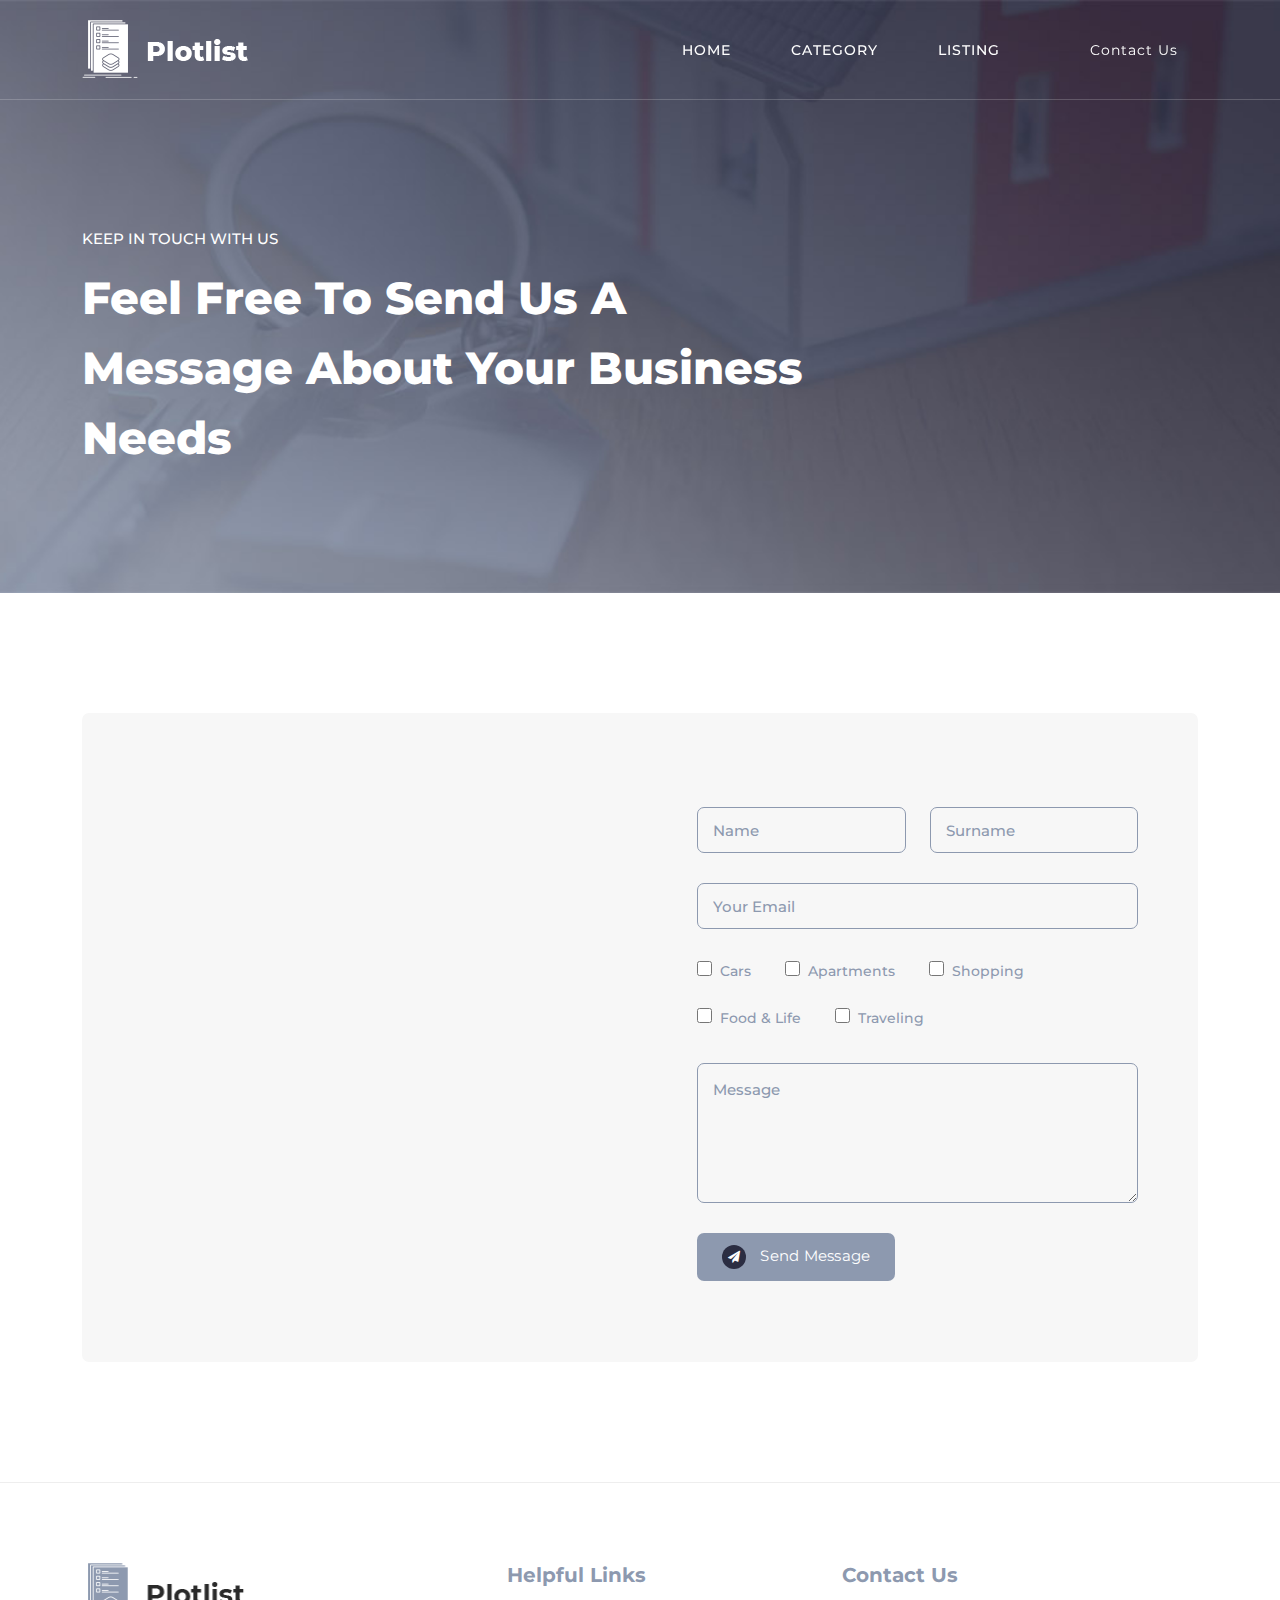
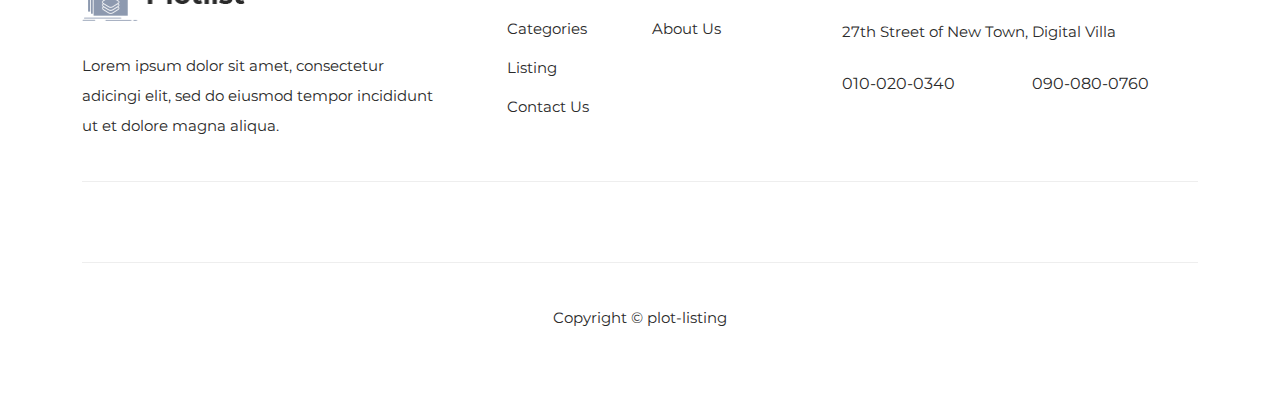
<file: contact.html>
<!DOCTYPE html>
<html lang="en">

  <head>

    <meta charset="UTF-8">
    <meta name="viewport" content="width=device-width, initial-scale=1, shrink-to-fit=no">
    <meta name="description" content="">
    <meta name="author" content="">
    <link rel="preconnect" href="https://fonts.gstatic.com">
    <link href="https://fonts.googleapis.com/css2?family=Montserrat:wght@100;200;300;400;500;600;700;800;900&display=swap" rel="stylesheet">

    <title>Plotlist - Listing HTML5 Template</title>

    <!-- Bootstrap core CSS -->
    <link href="vendor/bootstrap/css/bootstrap.min.css" rel="stylesheet">


    <!-- Additional CSS Files -->
    <link rel="stylesheet" href="assets/css/fontawesome.css">
    <link rel="stylesheet" href="assets/css/templatemo-plot-listing.css">
    <link rel="stylesheet" href="assets/css/animated.css">
    <link rel="stylesheet" href="assets/css/owl.css">
<!--

TemplateMo 564 Plot Listing

https://templatemo.com/tm-564-plot-listing

-->
  </head>

<body>

  <!-- ***** Preloader Start ***** -->
  <div id="js-preloader" class="js-preloader">
    <div class="preloader-inner">
      <span class="dot"></span>
      <div class="dots">
        <span></span>
        <span></span>
        <span></span>
      </div>
    </div>
  </div>
  <!-- ***** Preloader End ***** -->

  <!-- ***** Header Area Start ***** -->
  <header class="header-area header-sticky wow slideInDown" data-wow-duration="0.75s" data-wow-delay="0s">
    <div class="container">
      <div class="row">
        <div class="col-12">
          <nav class="main-nav">
            <!-- ***** Logo Start ***** -->
            <a href="index.html" class="logo">
            </a>
            <!-- ***** Logo End ***** -->
            <!-- ***** Menu Start ***** -->
            <ul class="nav">
              <li><a href="index.html">Home</a></li>
              <li><a href="category.html">Category</a></li>
              <li><a href="listing.html">Listing</a></li>
              <li><a href="contact.html" class="active">Contact Us</a></li> 
            </ul>        
            <a class='menu-trigger'>
                <span>Menu</span>
            </a>
            <!-- ***** Menu End ***** -->
          </nav>
        </div>
      </div>
    </div>
  </header>
  <!-- ***** Header Area End ***** -->

  <div class="page-heading">
    <div class="container">
      <div class="row">
        <div class="col-lg-8">
          <div class="top-text header-text">
            <h6>Keep in touch with us</h6>
            <h2>Feel free to send us a message about your business needs</h2>
          </div>
        </div>
      </div>
    </div>
  </div>

  <div class="contact-page">
    <div class="container">
      <div class="row">
        <div class="col-lg-12">
          <div class="inner-content">
            <div class="row">
              <div class="col-lg-6">
                <div id="map">
                  <iframe src="https://maps.google.com/maps?q=Av.+L%C3%BAcio+Costa,+Rio+de+Janeiro+-+RJ,+Brazil&t=&z=13&ie=UTF8&iwloc=&output=embed" width="100%" height="650px" frameborder="0" style="border:0" allowfullscreen></iframe>
                </div>
              </div>
              <div class="col-lg-6 align-self-center">
                <form id="contact" action="" method="get">
                  <div class="row">
                    <div class="col-lg-6">
                      <fieldset>
                        <input type="name" name="name" id="name" placeholder="Name" autocomplete="on" required>
                      </fieldset>
                    </div>
                    <div class="col-lg-6">
                      <fieldset>
                        <input type="surname" name="surname" id="surname" placeholder="Surname" autocomplete="on" required>
                      </fieldset>
                    </div>
                    <div class="col-lg-12">
                      <fieldset>
                        <input type="text" name="email" id="email" pattern="[^ @]*@[^ @]*" placeholder="Your Email" required="">
                      </fieldset>
                    </div>
                    <div class="col-lg-12">
                      <ul>
                        <li><input type="checkbox" name="option1" value="cars"><span>Cars</span></li>
                        <li><input type="checkbox" name="option2" value="aparmtents"><span>Apartments</span></li>
                        <li><input type="checkbox" name="option3" value="shopping"><span>Shopping</span></li>
                        <li><input type="checkbox" name="option4" value="food"><span>Food &amp; Life</span></li>
                        <li><input type="checkbox" name="option5" value="traveling"><span>Traveling</span></li>
                      </ul>
                    </div>
                    <div class="col-lg-12">
                      <fieldset>
                        <textarea name="message" type="text" class="form-control" id="message" placeholder="Message" required=""></textarea>  
                      </fieldset>
                    </div>
                    <div class="col-lg-12">
                      <fieldset>
                        <button type="submit" id="form-submit" class="main-button "><i class="fa fa-paper-plane"></i> Send Message</button>
                      </fieldset>
                    </div>
                  </div>
                </form>
              </div>
            </div>
          </div>
        </div>
      </div>
    </div>
  </div>

  <footer>
    <div class="container">
      <div class="row">
        <div class="col-lg-4">
          <div class="about">
            <div class="logo">
              <img src="assets/images/black-logo.png" alt="Plot Listing Template">
            </div>
            <p>Lorem ipsum dolor sit amet, consectetur adicingi elit, sed do eiusmod tempor incididunt ut et dolore magna aliqua.</p>
          </div>
        </div>
        <div class="col-lg-4">
          <div class="helpful-links">
            <h4>Helpful Links</h4>
            <div class="row">
              <div class="col-lg-6">
                <ul>
                  <li><a href="category.html">Categories</a></li>
                  <li><a href="listing.html">Listing</a></li>
                  <li><a href="contact.html">Contact Us</a></li>
                </ul>
              </div>
              <div class="col-lg-6">
                <ul>
                  <li><a href="index.html">About Us</a></li>
                </ul>
              </div>
            </div>
          </div>
        </div>
        <div class="col-lg-4">
          <div class="contact-us">
            <h4>Contact Us</h4>
            <p>27th Street of New Town, Digital Villa</p>
            <div class="row">
              <div class="col-lg-6">
                <a href="tel:010-020-0340">010-020-0340</a>
              </div>
              <div class="col-lg-6">
                <a href="tel:090-080-0760">090-080-0760</a>
              </div>
            </div>
          </div>
        </div>
        <div class="col-lg-12">
          <div class="sub-footer">
            <div class="col-lg-12">
              <div class="sub-footer">
                <p>Copyright © plot-listing</p>
              </div>
            </div>
          </div>
        </div>
      </div>
    </div>
  </footer>


  <!-- Scripts -->
  <script src="vendor/jquery/jquery.min.js"></script>
  <script src="vendor/bootstrap/js/bootstrap.bundle.min.js"></script>
  <script src="assets/js/owl-carousel.js"></script>
  <script src="assets/js/animation.js"></script>
  <script src="assets/js/imagesloaded.js"></script>
  <script src="assets/js/custom.js"></script>

</body>

</html>
</file>
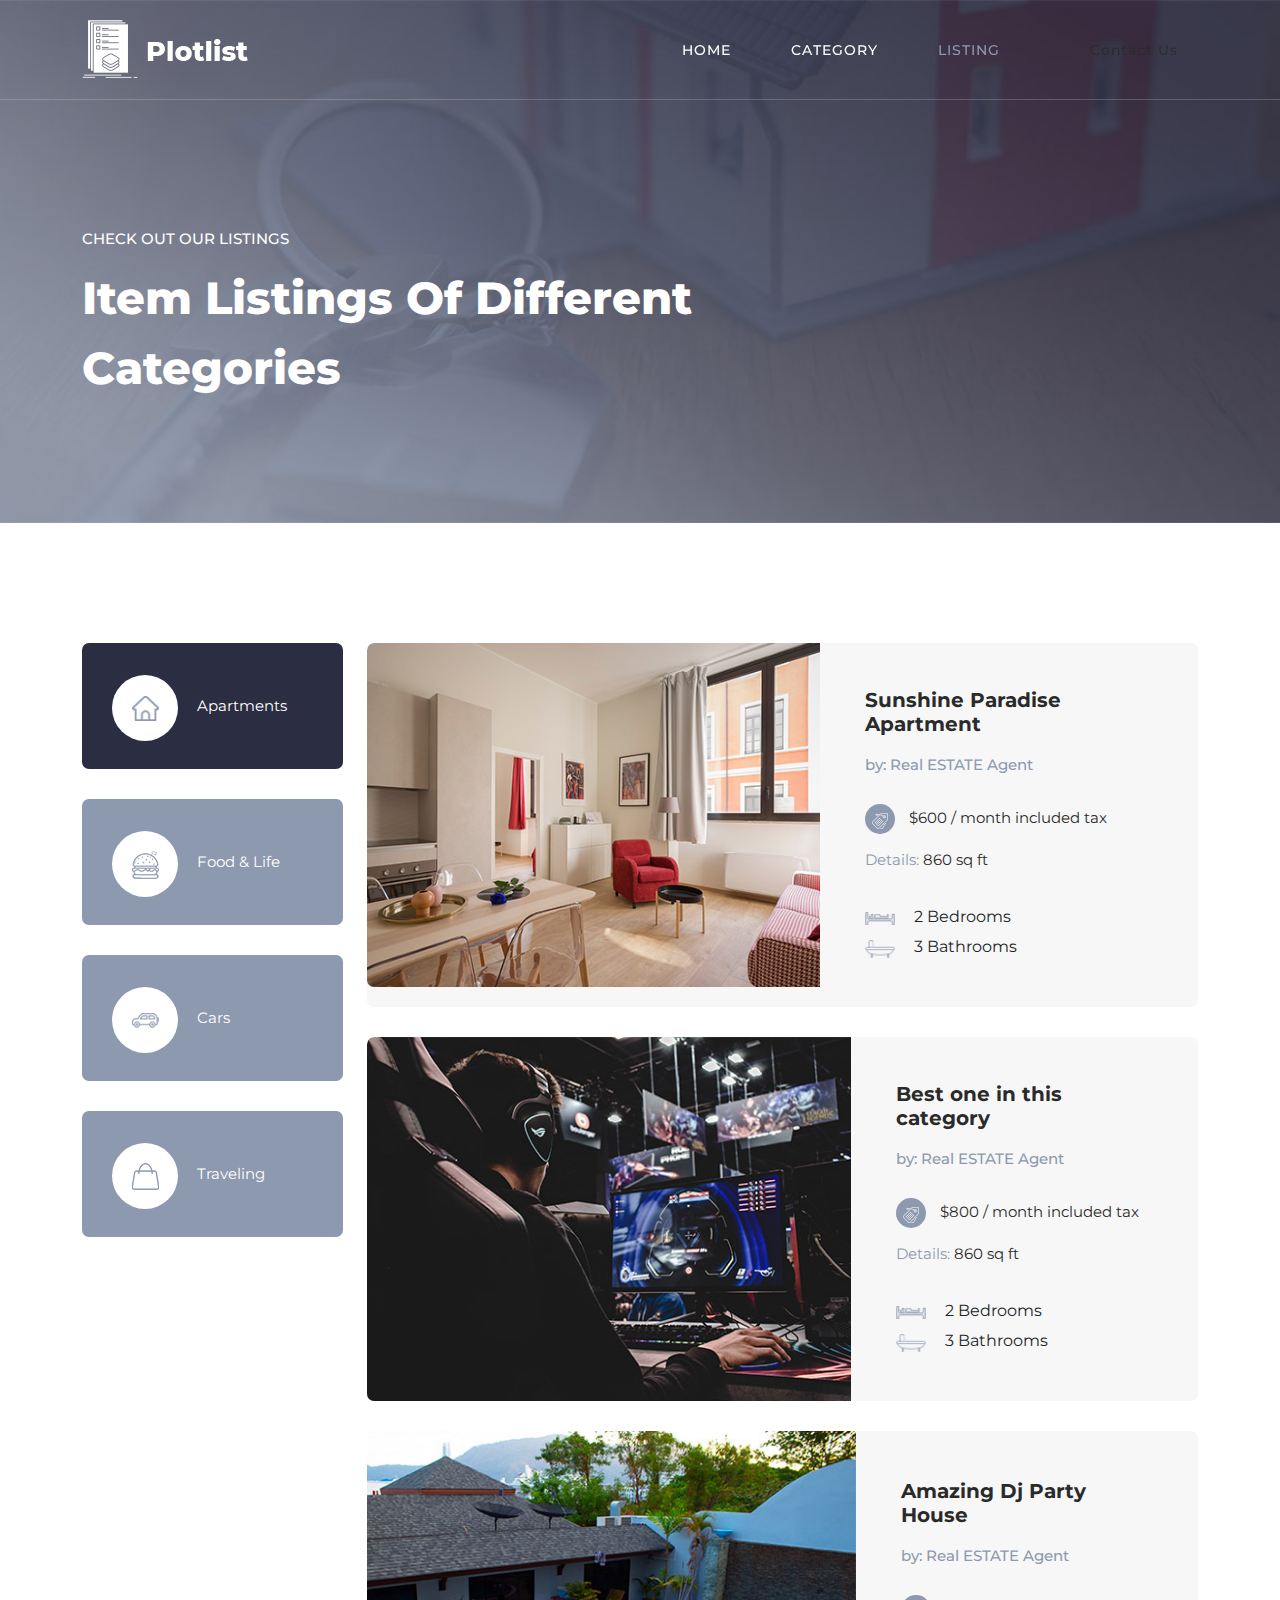
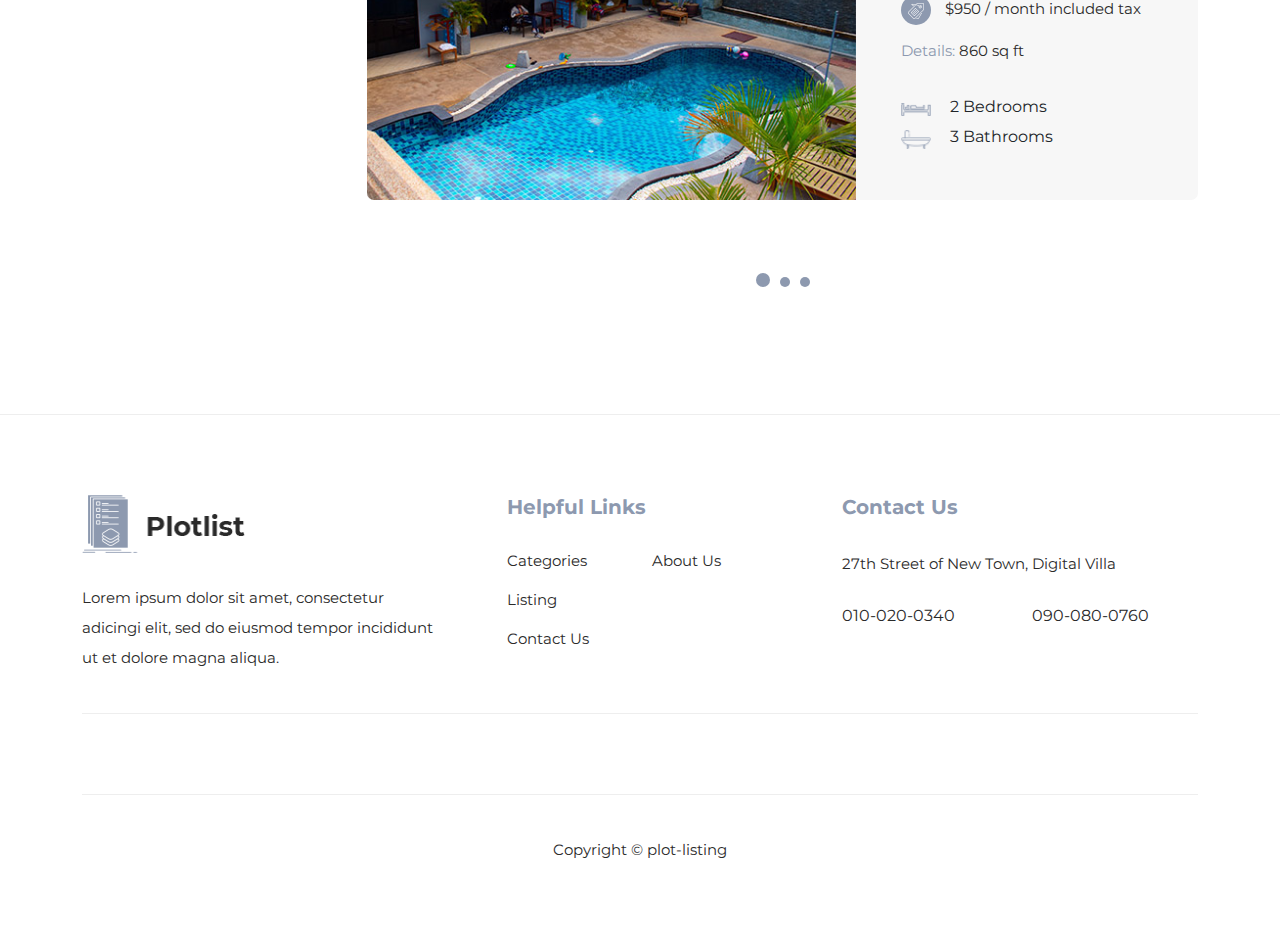
<file: listing.html>
<!DOCTYPE html>
<html lang="en">

  <head>

    <meta charset="UTF-8">
    <meta name="viewport" content="width=device-width, initial-scale=1, shrink-to-fit=no">
    <meta name="description" content="">
    <meta name="author" content="">
    <link rel="preconnect" href="https://fonts.gstatic.com">
    <link href="https://fonts.googleapis.com/css2?family=Montserrat:wght@100;200;300;400;500;600;700;800;900&display=swap" rel="stylesheet">

    <title>Plot Listing Page</title>

    <!-- Bootstrap core CSS -->
    <link href="vendor/bootstrap/css/bootstrap.min.css" rel="stylesheet">


    <!-- Additional CSS Files -->
    <link rel="stylesheet" href="assets/css/fontawesome.css">
    <link rel="stylesheet" href="assets/css/templatemo-plot-listing.css">
    <link rel="stylesheet" href="assets/css/animated.css">
    <link rel="stylesheet" href="assets/css/owl.css">
<!--

TemplateMo 564 Plot Listing

https://templatemo.com/tm-564-plot-listing

-->
  </head>

<body>

  <!-- ***** Preloader Start ***** -->
  <div id="js-preloader" class="js-preloader">
    <div class="preloader-inner">
      <span class="dot"></span>
      <div class="dots">
        <span></span>
        <span></span>
        <span></span>
      </div>
    </div>
  </div>
  <!-- ***** Preloader End ***** -->

  <!-- ***** Header Area Start ***** -->
  <header class="header-area header-sticky wow slideInDown" data-wow-duration="0.75s" data-wow-delay="0s">
    <div class="container">
      <div class="row">
        <div class="col-12">
          <nav class="main-nav">
            <!-- ***** Logo Start ***** -->
            <a href="index.html" class="logo">
            </a>
            <!-- ***** Logo End ***** -->
            <!-- ***** Menu Start ***** -->
            <ul class="nav">
              <li><a href="index.html">Home</a></li>
              <li><a href="category.html">Category</a></li>
              <li><a href="listing.html" class="active">Listing</a></li>
              <li><a href="contact.html">Contact Us</a></li> 
            </ul>        
            <a class='menu-trigger'>
                <span>Menu</span>
            </a>
            <!-- ***** Menu End ***** -->
          </nav>
        </div>
      </div>
    </div>
  </header>
  <!-- ***** Header Area End ***** -->

  <div class="page-heading">
    <div class="container">
      <div class="row">
        <div class="col-lg-8">
          <div class="top-text header-text">
            <h6>Check Out Our Listings</h6>
            <h2>Item listings of Different Categories</h2>
          </div>
        </div>
      </div>
    </div>
  </div>

  <div class="listing-page">
    <div class="container">
      <div class="row">
        <div class="col-lg-12">
          <div class="naccs">
            <div class="grid">
              <div class="row">
                <div class="col-lg-3">
                  <div class="menu">
                    <div class="first-thumb active">
                      <div class="thumb">
                        <span class="icon"><img src="assets/images/search-icon-01.png" alt=""></span>
                        Apartments
                      </div>
                    </div>
                    <div>
                      <div class="thumb">                 
                        <span class="icon"><img src="assets/images/search-icon-02.png" alt=""></span>
                        Food &amp; Life
                      </div>
                    </div>
                    <div>
                      <div class="thumb">                 
                        <span class="icon"><img src="assets/images/search-icon-03.png" alt=""></span>
                        Cars
                      </div>
                    </div>
                    <div class="last-thumb">
                      <div class="thumb">                 
                        <span class="icon"><img src="assets/images/search-icon-04.png" alt=""></span>
                        Traveling
                      </div>
                    </div>
                  </div>
                </div> 
                <div class="col-lg-9">
                  <ul class="nacc">
                  <!-- first category listing of items -->
                    <li class="active">
                      <div>
                        <div class="col-lg-12">
                          <div class="owl-carousel owl-listing">
                            <div class="item">
                              <div class="row">
                                <div class="col-lg-12">
                                  <div class="listing-item">
                                    <div class="left-image">
                                      <a href="#"><img src="assets/images/listing-01.jpg" alt=""></a>
                                      <div class="hover-content">
                                        <div class="main-white-button">
                                          <a href="contact.html"><i class="fa fa-eye"></i> Contact Now</a>
                                        </div>
                                      </div>
                                    </div>
                                    <div class="right-content align-self-center">
                                      <a href="#"><h4>Sunshine Paradise Apartment</h4></a>
                                      <h6>by: Real ESTATE Agent</h6>
                                      <span class="price"><div class="icon"><img src="assets/images/listing-icon-01.png" alt=""></div> $600 / month included tax</span>
                                      <span class="details">Details: <em>860 sq ft</em></span>
                                      <span class="info"><img src="assets/images/listing-icon-02.png" alt=""> 2 Bedrooms<br><img src="assets/images/listing-icon-03.png" alt=""> 3 Bathrooms</span>
                                    </div>
                                  </div>
                                </div>
                                <div class="col-lg-12">
                                  <div class="listing-item">
                                    <div class="left-image">
                                      <a href="#"><img src="assets/images/listing-02.jpg" alt=""></a>
                                      <div class="hover-content">
                                        <div class="main-white-button">
                                          <a href="contact.html"><i class="fa fa-eye"></i> Contact Now</a>
                                        </div>
                                      </div>
                                    </div>
                                    <div class="right-content align-self-center">
                                      <a href="#"><h4>Best one in this category</h4></a>
                                      <h6>by: Real ESTATE Agent</h6>
                                      <span class="price"><div class="icon"><img src="assets/images/listing-icon-01.png" alt=""></div> $800 / month included tax</span>
                                      <span class="details">Details: <em>860 sq ft</em></span>
                                      <span class="info"><img src="assets/images/listing-icon-02.png" alt=""> 2 Bedrooms<br><img src="assets/images/listing-icon-03.png" alt=""> 3 Bathrooms</span>
                                    </div>
                                  </div>
                                </div>
                                <div class="col-lg-12">
                                  <div class="listing-item">
                                    <div class="left-image">
                                      <a href="#"><img src="assets/images/listing-03.jpg" alt=""></a>
                                      <div class="hover-content">
                                        <div class="main-white-button">
                                          <a href="contact.html"><i class="fa fa-eye"></i> Contact Now</a>
                                        </div>
                                      </div>
                                    </div>
                                    <div class="right-content align-self-center">
                                      <a href="#"><h4>Amazing Dj Party House</h4></a>
                                      <h6>by: Real ESTATE Agent</h6>
                                      <span class="price"><div class="icon"><img src="assets/images/listing-icon-01.png" alt=""></div> $950 / month included tax</span>
                                      <span class="details">Details: <em>860 sq ft</em></span>
                                      <span class="info"><img src="assets/images/listing-icon-02.png" alt=""> 2 Bedrooms<br><img src="assets/images/listing-icon-03.png" alt=""> 3 Bathrooms</span>
                                    </div>
                                  </div>
                                </div>
                              </div>
                            </div>
                            <div class="item">
                              <div class="row">
                                <div class="col-lg-12">
                                  <div class="listing-item">
                                    <div class="left-image">
                                      <a href="#"><img src="assets/images/listing-01.jpg" alt=""></a>
                                      <div class="hover-content">
                                        <div class="main-white-button">
                                          <a href="contact.html"><i class="fa fa-eye"></i> Contact Now</a>
                                        </div>
                                      </div>
                                    </div>
                                    <div class="right-content align-self-center">
                                      <a href="#"><h4>Sunshine Villa Condo</h4></a>
                                      <h6>by: Real ESTATE Agent</h6>
                                      <span class="price"><div class="icon"><img src="assets/images/listing-icon-01.png" alt=""></div> $450 / month included tax</span>
                                      <span class="details">Details: <em>860 sq ft</em></span>
                                      <span class="info"><img src="assets/images/listing-icon-02.png" alt=""> 2 Bedrooms<br><img src="assets/images/listing-icon-03.png" alt=""> 3 Bathrooms</span>
                                    </div>
                                  </div>
                                </div>
                                <div class="col-lg-12">
                                  <div class="listing-item">
                                    <div class="left-image">
                                      <a href="#"><img src="assets/images/listing-02.jpg" alt=""></a>
                                      <div class="hover-content">
                                        <div class="main-white-button">
                                          <a href="contact.html"><i class="fa fa-eye"></i> Contact Now</a>
                                        </div>
                                      </div>
                                    </div>
                                    <div class="right-content align-self-center">
                                      <a href="#"><h4>Gaming Studio Units</h4></a>
                                      <h6>by: Real ESTATE Agent</h6>
                                      <span class="price"><div class="icon"><img src="assets/images/listing-icon-01.png" alt=""></div> $550 / month included tax</span>
                                      <span class="details">Details: <em>860 sq ft</em></span>
                                      <span class="info"><img src="assets/images/listing-icon-02.png" alt=""> 2 Bedrooms<br><img src="assets/images/listing-icon-03.png" alt=""> 3 Bathrooms</span>
                                    </div>
                                  </div>
                                </div>
                                <div class="col-lg-12">
                                  <div class="listing-item">
                                    <div class="left-image">
                                      <a href="#"><img src="assets/images/listing-03.jpg" alt=""></a>
                                      <div class="hover-content">
                                        <div class="main-white-button">
                                          <a href="contact.html"><i class="fa fa-eye"></i> Contact Now</a>
                                        </div>
                                      </div>
                                    </div>
                                    <div class="right-content align-self-center">
                                      <a href="#"><h4>Amazing Dj Party House</h4></a>
                                      <h6>by: Real ESTATE Agent</h6>
                                      <span class="price"><div class="icon"><img src="assets/images/listing-icon-01.png" alt=""></div> $650 / month included tax</span>
                                      <span class="details">Details: <em>860 sq ft</em></span>
                                      <span class="info"><img src="assets/images/listing-icon-02.png" alt=""> 2 Bedrooms<br><img src="assets/images/listing-icon-03.png" alt=""> 3 Bathrooms</span>
                                    </div>
                                  </div>
                                </div>
                              </div>
                            </div>
                            
                            <!-- third page of first category -->
                            <div class="item">
                              <div class="row">
                                <div class="col-lg-12">
                                  <div class="listing-item">
                                    <div class="left-image">
                                      <a href="#"><img src="assets/images/listing-01.jpg" alt=""></a>
                                      <div class="hover-content">
                                        <div class="main-white-button">
                                          <a href="contact.html"><i class="fa fa-eye"></i> Contact Now</a>
                                        </div>
                                      </div>
                                    </div>
                                    <div class="right-content align-self-center">
                                      <a href="#"><h4>Third Page Apartment</h4></a>
                                      <h6>by: Real Estate Agent</h6>
                                      <span class="price"><div class="icon"><img src="assets/images/listing-icon-01.png" alt=""></div> $600 to $950 / month included tax</span>
                                      <span class="details">Details: <em>860 sq ft</em></span>
                                      <span class="info"><img src="assets/images/listing-icon-02.png" alt=""> 2 Bedrooms<br><img src="assets/images/listing-icon-03.png" alt=""> 3 Bathrooms</span>
                                    </div>
                                  </div>
                                </div>
                                <div class="col-lg-12">
                                  <div class="listing-item">
                                    <div class="left-image">
                                      <a href="#"><img src="assets/images/listing-02.jpg" alt=""></a>
                                      <div class="hover-content">
                                        <div class="main-white-button">
                                          <a href="contact.html"><i class="fa fa-eye"></i> Contact Now</a>
                                        </div>
                                      </div>
                                    </div>
                                    <div class="right-content align-self-center">
                                      <a href="#"><h4>New Gaming Townhouse</h4></a>
                                      <h6>by: Real ESTATE Agent</h6>
                                      <span class="price"><div class="icon"><img src="assets/images/listing-icon-01.png" alt=""></div> $840 / month included tax</span>
                                      <span class="details">Details: <em>860 sq ft</em></span>
                                      <span class="info"><img src="assets/images/listing-icon-02.png" alt=""> 2 Bedrooms<br><img src="assets/images/listing-icon-03.png" alt=""> 3 Bathrooms</span>
                                    </div>
                                  </div>
                                </div>
                                <div class="col-lg-12">
                                  <div class="listing-item">
                                    <div class="left-image">
                                      <a href="#"><img src="assets/images/listing-03.jpg" alt=""></a>
                                      <div class="hover-content">
                                        <div class="main-white-button">
                                          <a href="contact.html"><i class="fa fa-eye"></i> Contact Now</a>
                                        </div>
                                      </div>
                                    </div>
                                    <div class="right-content align-self-center">
                                      <a href="#"><h4>Amazing Party Villa</h4></a>
                                      <h6>by: Real ESTATE Agent</h6>
                                      <span class="price"><div class="icon"><img src="assets/images/listing-icon-01.png" alt=""></div> $950 / month included tax</span>
                                      <span class="details">Details: <em>860 sq ft</em></span>
                                      <span class="info"><img src="assets/images/listing-icon-02.png" alt=""> 2 Bedrooms<br><img src="assets/images/listing-icon-03.png" alt=""> 3 Bathrooms</span>
                                    </div>
                                  </div>
                                </div>
                              </div>
                            </div>
                          </div>
                        </div>
                      </div>
                    </li>
                    
                    <!-- second category listing of items -->
                    <li>
                      <div>
                        <div class="col-lg-12">
                          <div class="owl-carousel owl-listing">
                            <div class="item">
                              <div class="row">
                                <div class="col-lg-12">
                                  <div class="listing-item">
                                    <div class="left-image">
                                      <a href="#"><img src="assets/images/listing-04.jpg" alt=""></a>
                                      <div class="hover-content">
                                        <div class="main-white-button">
                                          <a href="contact.html"><i class="fa fa-eye"></i> Contact Now</a>
                                        </div>
                                      </div>
                                    </div>
                                    <div class="right-content align-self-center">
                                      <a href="#"><h4>Food First page</h4></a>
                                      <h6>by: Food Delivery</h6>
                                      <span class="price"><div class="icon"><img src="assets/images/listing-icon-01.png" alt=""></div> $600 / month included tax</span>
                                      <span class="details">Details: <em>860 sq ft</em></span>
                                      <span class="info"><img src="assets/images/listing-icon-02.png" alt=""> 2 Bedrooms<br><img src="assets/images/listing-icon-03.png" alt=""> 3 Bathrooms</span>
                                    </div>
                                  </div>
                                </div>
                                <div class="col-lg-12">
                                  <div class="listing-item">
                                    <div class="left-image">
                                      <a href="#"><img src="assets/images/listing-05.jpg" alt=""></a>
                                      <div class="hover-content">
                                        <div class="main-white-button">
                                          <a href="contact.html"><i class="fa fa-eye"></i> Contact Now</a>
                                        </div>
                                      </div>
                                    </div>
                                    <div class="right-content align-self-center">
                                      <a href="#"><h4>Food Item 2</h4></a>
                                      <h6>by: Food Delivery</h6>
                                      <span class="price"><div class="icon"><img src="assets/images/listing-icon-01.png" alt=""></div> $540 / month included tax</span>
                                      <span class="details">Details: <em>860 sq ft</em></span>
                                      <span class="info"><img src="assets/images/listing-icon-02.png" alt=""> 2 Bedrooms<br><img src="assets/images/listing-icon-03.png" alt=""> 3 Bathrooms</span>
                                    </div>
                                  </div>
                                </div>
                                <div class="col-lg-12">
                                  <div class="listing-item">
                                    <div class="left-image">
                                      <a href="#"><img src="assets/images/listing-03.jpg" alt=""></a>
                                      <div class="hover-content">
                                        <div class="main-white-button">
                                          <a href="contact.html"><i class="fa fa-eye"></i> Contact Now</a>
                                        </div>
                                      </div>
                                    </div>
                                    <div class="right-content align-self-center">
                                      <a href="#"><h4>Food Item 3</h4></a>
                                      <h6>by: Food Delivery</h6>
                                      <span class="price"><div class="icon"><img src="assets/images/listing-icon-01.png" alt=""></div> $720 / month included tax</span>
                                      <span class="details">Details: <em>860 sq ft</em></span>
                                      <span class="info"><img src="assets/images/listing-icon-02.png" alt=""> 2 Bedrooms<br><img src="assets/images/listing-icon-03.png" alt=""> 3 Bathrooms</span>
                                    </div>
                                  </div>
                                </div>
                              </div>
                            </div>
                            
                            <!-- second category second page -->
                            <div class="item">
                              <div class="row">
                                <div class="col-lg-12">
                                  <div class="listing-item">
                                    <div class="left-image">
                                      <a href="#"><img src="assets/images/listing-05.jpg" alt=""></a>
                                      <div class="hover-content">
                                        <div class="main-white-button">
                                          <a href="contact.html"><i class="fa fa-eye"></i> Contact Now</a>
                                        </div>
                                      </div>
                                    </div>
                                    <div class="right-content align-self-center">
                                      <a href="#"><h4>FOOD Second Page</h4></a>
                                      <h6>by: Food Delivery</h6>
                                      <span class="price"><div class="icon"><img src="assets/images/listing-icon-01.png" alt=""></div> $420 / month included tax</span>
                                      <span class="details">Details: <em>860 sq ft</em></span>
                                      <span class="info"><img src="assets/images/listing-icon-02.png" alt=""> 2 Bedrooms<br><img src="assets/images/listing-icon-03.png" alt=""> 3 Bathrooms</span>
                                    </div>
                                  </div>
                                </div>
                                <div class="col-lg-12">
                                  <div class="listing-item">
                                    <div class="left-image">
                                      <a href="#"><img src="assets/images/listing-04.jpg" alt=""></a>
                                      <div class="hover-content">
                                        <div class="main-white-button">
                                          <a href="contact.html"><i class="fa fa-eye"></i> Contact Now</a>
                                        </div>
                                      </div>
                                    </div>
                                    <div class="right-content align-self-center">
                                      <a href="#"><h4>Best Food Item 5</h4></a>
                                      <h6>by: Food Delivery</h6>
                                      <span class="price"><div class="icon"><img src="assets/images/listing-icon-01.png" alt=""></div> $450 / month included tax</span>
                                      <span class="details">Details: <em>860 sq ft</em></span>
                                      <span class="info"><img src="assets/images/listing-icon-02.png" alt=""> 2 Bedrooms<br><img src="assets/images/listing-icon-03.png" alt=""> 3 Bathrooms</span>
                                    </div>
                                  </div>
                                </div>
                                <div class="col-lg-12">
                                  <div class="listing-item">
                                    <div class="left-image">
                                      <a href="#"><img src="assets/images/listing-03.jpg" alt=""></a>
                                      <div class="hover-content">
                                        <div class="main-white-button">
                                          <a href="contact.html"><i class="fa fa-eye"></i> Contact Now</a>
                                        </div>
                                      </div>
                                    </div>
                                    <div class="right-content align-self-center">
                                      <a href="#"><h4>Amazing Food Item 6</h4></a>
                                      <h6>by: Food Delivery</h6>
                                      <span class="price"><div class="icon"><img src="assets/images/listing-icon-01.png" alt=""></div> $500 / month included tax</span>
                                      <span class="details">Details: <em>860 sq ft</em></span>
                                      <span class="info"><img src="assets/images/listing-icon-02.png" alt=""> 2 Bedrooms<br><img src="assets/images/listing-icon-03.png" alt=""> 3 Bathrooms</span>
                                    </div>
                                  </div>
                                </div>
                              </div>
                            </div>


                          </div>
                        </div>
                      </div>
                    </li>
                    
                    <!-- third category first page -->
                    <li>
                      <div>
                        <div class="col-lg-12">
                          <div class="owl-carousel owl-listing">
                            <div class="item">
                              <div class="row">
                                <div class="col-lg-12">
                                  <div class="listing-item">
                                    <div class="left-image">
                                      <a href="#"><img src="assets/images/listing-05.jpg" alt=""></a>
                                      <div class="hover-content">
                                        <div class="main-white-button">
                                          <a href="contact.html"><i class="fa fa-eye"></i> Contact Now</a>
                                        </div>
                                      </div>
                                    </div>
                                    <div class="right-content align-self-center">
                                      <a href="#"><h4>Third Category First Page</h4></a>
                                      <h6>by: Sale Agent</h6>
                                      <span class="price"><div class="icon"><img src="assets/images/listing-icon-01.png" alt=""></div> $750 / month included tax</span>
                                      <span class="details">Details: <em>860 sq ft</em></span>
                                      <span class="info"><img src="assets/images/listing-icon-02.png" alt=""> 2 Bedrooms<br><img src="assets/images/listing-icon-03.png" alt=""> 3 Bathrooms</span>
                                    </div>
                                  </div>
                                </div>
                                <div class="col-lg-12">
                                  <div class="listing-item">
                                    <div class="left-image">
                                      <a href="#"><img src="assets/images/listing-04.jpg" alt=""></a>
                                      <div class="hover-content">
                                        <div class="main-white-button">
                                          <a href="contact.html"><i class="fa fa-eye"></i> Contact Now</a>
                                        </div>
                                      </div>
                                    </div>
                                    <div class="right-content align-self-center">
                                      <a href="#"><h4>Car Item 2</h4></a>
                                      <h6>by: Sale Agent</h6>
                                      <span class="price"><div class="icon"><img src="assets/images/listing-icon-01.png" alt=""></div> $880 / month included tax</span>
                                      <span class="details">Details: <em>860 sq ft</em></span>
                                      <span class="info"><img src="assets/images/listing-icon-02.png" alt=""> 2 Bedrooms<br><img src="assets/images/listing-icon-03.png" alt=""> 3 Bathrooms</span>
                                    </div>
                                  </div>
                                </div>
                                <div class="col-lg-12">
                                  <div class="listing-item">
                                    <div class="left-image">
                                      <a href="#"><img src="assets/images/listing-03.jpg" alt=""></a>
                                      <div class="hover-content">
                                        <div class="main-white-button">
                                          <a href="contact.html"><i class="fa fa-eye"></i> Contact Now</a>
                                        </div>
                                      </div>
                                    </div>
                                    <div class="right-content align-self-center">
                                      <a href="#"><h4>Car Item 3</h4></a>
                                      <h6>by: Sale Agent</h6>
                                      <span class="price"><div class="icon"><img src="assets/images/listing-icon-01.png" alt=""></div> $770 / month included tax</span>
                                      <span class="details">Details: <em>860 sq ft</em></span>
                                      <span class="info"><img src="assets/images/listing-icon-02.png" alt=""> 2 Bedrooms<br><img src="assets/images/listing-icon-03.png" alt=""> 3 Bathrooms</span>
                                    </div>
                                  </div>
                                </div>
                              </div>
                            </div>
                            
                            <!-- third category second page -->
                            <div class="item">
                              <div class="row">
                                <div class="col-lg-12">
                                  <div class="listing-item">
                                    <div class="left-image">
                                      <a href="#"><img src="assets/images/listing-01.jpg" alt=""></a>
                                      <div class="hover-content">
                                        <div class="main-white-button">
                                          <a href="contact.html"><i class="fa fa-eye"></i> Contact Now</a>
                                        </div>
                                      </div>
                                    </div>
                                    <div class="right-content align-self-center">
                                      <a href="#"><h4>Third Category Second Page</h4></a>
                                      <h6>by: Sale Agent</h6>
                                      <span class="price"><div class="icon"><img src="assets/images/listing-icon-01.png" alt=""></div> $660 / month included tax</span>
                                      <span class="details">Details: <em>860 sq ft</em></span>
                                      <span class="info"><img src="assets/images/listing-icon-02.png" alt=""> 2 Bedrooms<br><img src="assets/images/listing-icon-03.png" alt=""> 3 Bathrooms</span>
                                    </div>
                                  </div>
                                </div>
                                <div class="col-lg-12">
                                  <div class="listing-item">
                                    <div class="left-image">
                                      <a href="#"><img src="assets/images/listing-02.jpg" alt=""></a>
                                      <div class="hover-content">
                                        <div class="main-white-button">
                                          <a href="contact.html"><i class="fa fa-eye"></i> Contact Now</a>
                                        </div>
                                      </div>
                                    </div>
                                    <div class="right-content align-self-center">
                                      <a href="#"><h4>Car Item 5</h4></a>
                                      <h6>by: Sale Agent</h6>
                                      <span class="price"><div class="icon"><img src="assets/images/listing-icon-01.png" alt=""></div> $550 / month included tax</span>
                                      <span class="details">Details: <em>860 sq ft</em></span>
                                      <span class="info"><img src="assets/images/listing-icon-02.png" alt=""> 2 Bedrooms<br><img src="assets/images/listing-icon-03.png" alt=""> 3 Bathrooms</span>
                                    </div>
                                  </div>
                                </div>
                                <div class="col-lg-12">
                                  <div class="listing-item">
                                    <div class="left-image">
                                      <a href="#"><img src="assets/images/listing-06.jpg" alt=""></a>
                                      <div class="hover-content">
                                        <div class="main-white-button">
                                          <a href="contact.html"><i class="fa fa-eye"></i> Contact Now</a>
                                        </div>
                                      </div>
                                    </div>
                                    <div class="right-content align-self-center">
                                      <a href="#"><h4>Car Item 6</h4></a>
                                      <h6>by: Sale Agent</h6>
                                      <span class="price"><div class="icon"><img src="assets/images/listing-icon-01.png" alt=""></div> $440 / month included tax</span>
                                      <span class="details">Details: <em>860 sq ft</em></span>
                                      <span class="info"><img src="assets/images/listing-icon-02.png" alt=""> 2 Bedrooms<br><img src="assets/images/listing-icon-03.png" alt=""> 3 Bathrooms</span>
                                    </div>
                                  </div>
                                </div>
                              </div>
                            </div>
                            
                            <!-- third category third page -->
                            <!-- NONE -->
                            
                            
                          </div>
                        </div>
                      </div>
                    </li>
                    
                    <!-- 4th category 1st page -->
                    <li>
                      <div>
                        <div class="col-lg-12">
                          <div class="owl-carousel owl-listing">
                            <div class="item">
                              <div class="row">
                                <div class="col-lg-12">
                                  <div class="listing-item">
                                    <div class="left-image">
                                      <a href="#"><img src="assets/images/listing-06.jpg" alt=""></a>
                                      <div class="hover-content">
                                        <div class="main-white-button">
                                          <a href="contact.html"><i class="fa fa-eye"></i> Contact Now</a>
                                        </div>
                                      </div>
                                    </div>
                                    <div class="right-content align-self-center">
                                      <a href="#"><h4>Traveling Item 1</h4></a>
                                      <h6>by: Travel Agent</h6>
                                      <span class="price"><div class="icon"><img src="assets/images/listing-icon-01.png" alt=""></div> $400 / month included tax</span>
                                      <span class="details">Details: <em>860 sq ft</em></span>
                                      <span class="info"><img src="assets/images/listing-icon-02.png" alt=""> 2 Bedrooms<br><img src="assets/images/listing-icon-03.png" alt=""> 3 Bathrooms</span>
                                    </div>
                                  </div>
                                </div>
                                <div class="col-lg-12">
                                  <div class="listing-item">
                                    <div class="left-image">
                                      <a href="#"><img src="assets/images/listing-04.jpg" alt=""></a>
                                      <div class="hover-content">
                                        <div class="main-white-button">
                                          <a href="contact.html"><i class="fa fa-eye"></i> Contact Now</a>
                                        </div>
                                      </div>
                                    </div>
                                    <div class="right-content align-self-center">
                                      <a href="#"><h4>Traveling Item 2</h4></a>
                                      <h6>by: Travel Agent</h6>
                                      <span class="price"><div class="icon"><img src="assets/images/listing-icon-01.png" alt=""></div> $500 / month included tax</span>
                                      <span class="details">Details: <em>860 sq ft</em></span>
                                      <span class="info"><img src="assets/images/listing-icon-02.png" alt=""> 2 Bedrooms<br><img src="assets/images/listing-icon-03.png" alt=""> 3 Bathrooms</span>
                                    </div>
                                  </div>
                                </div>
                                <div class="col-lg-12">
                                  <div class="listing-item">
                                    <div class="left-image">
                                      <a href="#"><img src="assets/images/listing-03.jpg" alt=""></a>
                                      <div class="hover-content">
                                        <div class="main-white-button">
                                          <a href="contact.html"><i class="fa fa-eye"></i> Contact Now</a>
                                        </div>
                                      </div>
                                    </div>
                                    <div class="right-content align-self-center">
                                      <a href="#"><h4>Traveling Item 3</h4></a>
                                      <h6>by: Travel Agent</h6>
                                      <span class="price"><div class="icon"><img src="assets/images/listing-icon-01.png" alt=""></div> $342 / month included tax</span>
                                      <span class="details">Details: <em>860 sq ft</em></span>
                                      <span class="info"><img src="assets/images/listing-icon-02.png" alt=""> 2 Bedrooms<br><img src="assets/images/listing-icon-03.png" alt=""> 3 Bathrooms</span>
                                    </div>
                                  </div>
                                </div>
                              </div>
                            </div>
                            
                            <!-- 4th category 2nd page -->
                            <div class="item">
                              <div class="row">
                                <div class="col-lg-12">
                                  <div class="listing-item">
                                    <div class="left-image">
                                      <a href="#"><img src="assets/images/listing-05.jpg" alt=""></a>
                                      <div class="hover-content">
                                        <div class="main-white-button">
                                          <a href="contact.html"><i class="fa fa-eye"></i> Contact Now</a>
                                        </div>
                                      </div>
                                    </div>
                                    <div class="right-content align-self-center">
                                      <a href="#"><h4>4th Category 2nd Page</h4></a>
                                      <h6>by: Travel Agent</h6>
                                      <span class="price"><div class="icon"><img src="assets/images/listing-icon-01.png" alt=""></div> $268 / month included tax</span>
                                      <span class="details">Details: <em>860 sq ft</em></span>
                                      <span class="info"><img src="assets/images/listing-icon-02.png" alt=""> 2 Bedrooms<br><img src="assets/images/listing-icon-03.png" alt=""> 3 Bathrooms</span>
                                    </div>
                                  </div>
                                </div>
                                <div class="col-lg-12">
                                  <div class="listing-item">
                                    <div class="left-image">
                                      <a href="#"><img src="assets/images/listing-06.jpg" alt=""></a>
                                      <div class="hover-content">
                                        <div class="main-white-button">
                                          <a href="contact.html"><i class="fa fa-eye"></i> Contact Now</a>
                                        </div>
                                      </div>
                                    </div>
                                    <div class="right-content align-self-center">
                                      <a href="#"><h4>Traveling Item 5</h4></a>
                                      <h6>by: Travel Agent</h6>
                                      <span class="price"><div class="icon"><img src="assets/images/listing-icon-01.png" alt=""></div> $145 / month included tax</span>
                                      <span class="details">Details: <em>860 sq ft</em></span>
                                      <span class="info"><img src="assets/images/listing-icon-02.png" alt=""> 2 Bedrooms<br><img src="assets/images/listing-icon-03.png" alt=""> 3 Bathrooms</span>
                                    </div>
                                  </div>
                                </div>
                                <div class="col-lg-12">
                                  <div class="listing-item">
                                    <div class="left-image">
                                      <a href="#"><img src="assets/images/listing-03.jpg" alt=""></a>
                                      <div class="hover-content">
                                        <div class="main-white-button">
                                          <a href="contact.html"><i class="fa fa-eye"></i> Contact Now</a>
                                        </div>
                                      </div>
                                    </div>
                                    <div class="right-content align-self-center">
                                      <a href="#"><h4>Traveling Item 6</h4></a>
                                      <h6>by: Travel Agent</h6>
                                      <span class="price"><div class="icon"><img src="assets/images/listing-icon-01.png" alt=""></div> $240 / month included tax</span>
                                      <span class="details">Details: <em>860 sq ft</em></span>
                                      <span class="info"><img src="assets/images/listing-icon-02.png" alt=""> 2 Bedrooms<br><img src="assets/images/listing-icon-03.png" alt=""> 3 Bathrooms</span>
                                    </div>
                                  </div>
                                </div>
                              </div>
                            </div>
                            
                            <!-- 4th category 3rd page -->
                            <div class="item">
                              <div class="row">
                                <div class="col-lg-12">
                                  <div class="listing-item">
                                    <div class="left-image">
                                      <a href="#"><img src="assets/images/listing-06.jpg" alt=""></a>
                                      <div class="hover-content">
                                        <div class="main-white-button">
                                          <a href="contact.html"><i class="fa fa-eye"></i> Contact Now</a>
                                        </div>
                                      </div>
                                    </div>
                                    <div class="right-content align-self-center">
                                      <a href="#"><h4>4th Category 3rd Page</h4></a>
                                      <h6>by: Travel Agent</h6>
                                      <span class="price"><div class="icon"><img src="assets/images/listing-icon-01.png" alt=""></div> $360 / month included tax</span>
                                      <span class="details">Details: <em>860 sq ft</em></span>
                                      <span class="info"><img src="assets/images/listing-icon-02.png" alt=""> 2 Bedrooms<br><img src="assets/images/listing-icon-03.png" alt=""> 3 Bathrooms</span>
                                    </div>
                                  </div>
                                </div>
                                
                                
                              </div>
                            </div>
                          </div>
                        </div>
                      </div>
                    </li>
                  
                    
                  </ul>
                  
                </div>          
              </div>
            </div>
          </div>
        </div>
      </div>
    </div>
  </div>

  <footer>
    <div class="container">
      <div class="row">
        <div class="col-lg-4">
          <div class="about">
            <div class="logo">
              <img src="assets/images/black-logo.png" alt="">
            </div>
            <p>Lorem ipsum dolor sit amet, consectetur adicingi elit, sed do eiusmod tempor incididunt ut et dolore magna aliqua.</p>
          </div>
        </div>
        <div class="col-lg-4">
          <div class="helpful-links">
            <h4>Helpful Links</h4>
            <div class="row">
              <div class="col-lg-6">
                <ul>
                  <li><a href="category.html">Categories</a></li>
                  <li><a href="listing.html">Listing</a></li>
                  <li><a href="contact.html">Contact Us</a></li>
                </ul>
              </div>
              <div class="col-lg-6">
                <ul>
                  <li><a href="index.html">About Us</a></li>
                </ul>
              </div>
            </div>
          </div>
        </div>
        <div class="col-lg-4">
          <div class="contact-us">
            <h4>Contact Us</h4>
            <p>27th Street of New Town, Digital Villa</p>
            <div class="row">
              <div class="col-lg-6">
                <a href="tel:010-020-0340">010-020-0340</a>
              </div>
              <div class="col-lg-6">
                <a href="tel:090-080-0760">090-080-0760</a>
              </div>
            </div>
          </div>
        </div>
        <div class="col-lg-12">
          <div class="sub-footer">
            <div class="col-lg-12">
              <div class="sub-footer">
                <p>Copyright © plot-listing</p>
              </div>
            </div>
          </div>
        </div>
      </div>
    </div>
  </footer>

  <!-- Scripts -->
  <script src="vendor/jquery/jquery.min.js"></script>
  <script src="vendor/bootstrap/js/bootstrap.bundle.min.js"></script>
  <script src="assets/js/owl-carousel.js"></script>
  <script src="assets/js/animation.js"></script>
  <script src="assets/js/imagesloaded.js"></script>
  <script src="assets/js/custom.js"></script>

</body>

</html>
</file>
<file: assets/css/templatemo-plot-listing.css>
/*

TemplateMo 564 Plot Listing

https://templatemo.com/tm-564-plot-listing

*/

/* ---------------------------------------------
Table of contents
------------------------------------------------
01. font & reset css
02. reset
03. global styles
04. header
05. banner
06. features
07. testimonials
08. contact
09. footer
10. preloader
11. search
12. portfolio

--------------------------------------------- */
/* 
---------------------------------------------
font & reset css
--------------------------------------------- 
*/
@import url('https://fonts.googleapis.com/css2?family=Montserrat:wght@100;200;300;400;500;600;700;800;900&display=swap');
/* 
---------------------------------------------
reset
--------------------------------------------- 
*/
html, body, div, span, applet, object, iframe, h1, h2, h3, h4, h5, h6, p, blockquote, div
pre, a, abbr, acronym, address, big, cite, code, del, dfn, em, font, img, ins, kbd, q,
s, samp, small, strike, strong, sub, sup, tt, var, b, u, i, center, dl, dt, dd, ol, ul, li,
figure, header, nav, section, article, aside, footer, figcaption {
  margin: 0;
  padding: 0;
  border: 0;
  outline: 0;
}

/* clear fix */
.grid:after {
  content: '';
  display: block;
  clear: both;
}

/* ---- .grid-item ---- */

.grid-sizer,
.grid-item {
  width: 50%;
}

.grid-item {
  float: left;
}

.grid-item img {
  display: block;
  max-width: 100%;
}

.clearfix:after {
  content: ".";
  display: block;
  clear: both;
  visibility: hidden;
  line-height: 0;
  height: 0;
}

.clearfix {
  display: inline-block;
}

html[xmlns] .clearfix {
  display: block;
}

* html .clearfix {
  height: 1%;
}

ul, li {
  padding: 0;
  margin: 0;
  list-style: none;
}

header, nav, section, article, aside, footer, hgroup {
  display: block;
}

* {
  box-sizing: border-box;
}

html, body {
  font-family: 'Montserrat', sans-serif;
  font-weight: 400;
  background-color: #fff;
  -ms-text-size-adjust: 100%;
  -webkit-font-smoothing: antialiased;
  -moz-osx-font-smoothing: grayscale;
}

a {
  text-decoration: none !important;
}

h1, h2, h3, h4, h5, h6 {
  margin-top: 0px;
  margin-bottom: 0px;
}

ul {
  margin-bottom: 0px;
}

p {
  font-size: 15px;
  line-height: 30px;
  color: #2a2a2a;
}

img {
  margin-bottom: -3px;
  width: 100%;
  overflow: hidden;
}

/* 
---------------------------------------------
global styles
--------------------------------------------- 
*/
html,
body {
  background: #fff;
  font-family: 'Montserrat', sans-serif;
}

::selection {
  background: #03a4ed;
  color: #fff;
}

::-moz-selection {
  background: #03a4ed;
  color: #fff;
}

@media (max-width: 991px) {
  html, body {
    overflow-x: hidden;
  }
  .mobile-top-fix {
    margin-top: 30px;
    margin-bottom: 0px;
  }
  .mobile-bottom-fix {
    margin-bottom: 30px;
  }
  .mobile-bottom-fix-big {
    margin-bottom: 60px;
  }
}

.page-section {
  margin-top: 120px;
}

.section-heading h2 {
  font-size: 35px;
  margin-bottom: 25px;
  text-transform: capitalize;
  color: #2a2a2a;
  font-weight: 700;
  position: relative;
  z-index: 2;
  line-height: 44px;
}

.section-heading h6 {
  text-transform: uppercase;
  font-size: 15px;
  font-weight: 500;
  color: #8d99af;
}

.main-white-button a {
  display: inline-block;
  background-color: #fff;
  font-size: 15px;
  font-weight: 400;
  color: #2a2a2a;
  text-transform: capitalize;
  padding: 12px 25px;
  border-radius: 7px;
  letter-spacing: 0.25px;
  transition: all .3s;
}

.main-white-button a i {
  margin-right: 10px;
  width: 22px;
  height: 22px;
  background-color: #8d99af;
  color: #fff;
  border-radius: 50%;
  display: inline-block;
  text-align: center;
  font-size: 12px;
  line-height: 22px;
}

.main-white-button a:hover {
  background-color: #8d99af;
  color: #fff;
}

/* 
---------------------------------------------
header
--------------------------------------------- 
*/

.background-header {
  background-color: #fff!important;
  height: 80px!important;
  position: fixed!important;
  top: 0px;
  left: 0px;
  right: 0px;
  box-shadow: 0px 0px 10px rgba(0,0,0,0.15)!important;
}

.background-header .logo,
.background-header .main-nav .nav li a {
  color: #1e1e1e!important;
}

.background-header .main-nav .nav li:hover a {
  color: #8d99af!important;
}

.background-header .nav li a.active {
  color: #8d99af!important;
}

.header-area {
  background-color: transparent;
  border-bottom: 1px solid rgba(250,250,250,0.2);
  position: fixed;
  top: 0px;
  left: 0px;
  right: 0px;
  z-index: 100;
  height: 100px;
  -webkit-transition: all .5s ease 0s;
  -moz-transition: all .5s ease 0s;
  -o-transition: all .5s ease 0s;
  transition: all .5s ease 0s;
}

.header-area .main-nav {
  min-height: 80px;
  background: transparent;
}

.header-area .main-nav a.logo {
  background-image: url(../images/white-logo.png);
  width: 166px;
  height: 58px;
  display: inline-block;
  margin-top: 20px;
}

.background-header .main-nav a.logo {
  background-image: url(../images/black-logo.png);
  width: 164px;
  height: 58px;
  display: inline-block;
  margin-top: 10px;
}

.background-header .main-nav .nav {
  margin-top: 20px !important;
}

.header-area .main-nav .nav {
  float: right;
  margin-top: 30px;
  margin-right: 0px;
  background-color: transparent;
  -webkit-transition: all 0.3s ease 0s;
  -moz-transition: all 0.3s ease 0s;
  -o-transition: all 0.3s ease 0s;
  transition: all 0.3s ease 0s;
  position: relative;
  z-index: 999;
}

.header-area .main-nav .nav li {
  padding-left: 30px;
  padding-right: 30px;
}

.header-area .main-nav .nav li:last-child {
  padding-right: 0px;
  padding-left: 40px;
}

.header-area .main-nav .nav li:last-child a ,
.background-header .main-nav .nav li:last-child a {
  color: #2a2a2a !important;
  text-transform: capitalize;
  padding: 0px 20px;
  font-weight: 400;
}

.header-area .main-nav .nav li:last-child a i,
.background-header .main-nav .nav li:last-child a i {
  font-size: 12px!important;
  font-weight: 400 !important;
}

.background-header .main-nav .nav li:last-child .main-white-button a {
  background-color: #8d99af;
  color: #fff !important;
}

.background-header .main-nav .nav li:last-child .main-white-button a i {
  background-color: #fff;
  color: #8d99af;
}

.header-area .main-nav .nav li:last-child a:hover,
.header-area .main-nav .nav li:last-child a.active {
  color: #fff !important;
}

.header-area .main-nav .nav li a {
  display: block;
  font-weight: 500;
  font-size: 14px;
  color: #fff;
  text-transform: uppercase;
  -webkit-transition: all 0.3s ease 0s;
  -moz-transition: all 0.3s ease 0s;
  -o-transition: all 0.3s ease 0s;
  transition: all 0.3s ease 0s;
  height: 40px;
  line-height: 40px;
  border: transparent;
  letter-spacing: 1px;
}

.header-area .main-nav .nav li:hover a,
.header-area .main-nav .nav li a.active {
  color: #8d99af!important;
}

.background-header .main-nav .nav li:hover a,
.background-header .main-nav .nav li a.active {
  color: #8d99af!important;
  opacity: 1;
}

.header-area .main-nav .nav li:last-child a:hover ,
.background-header .main-nav .nav li:last-child a:hover {
  background-color: #8d99af;
}

.header-area .main-nav .nav li.has-sub {
  position: relative;
  padding-right: 15px;
}

.header-area .main-nav .nav li.has-sub:after {
  font-family: FontAwesome;
  content: "\f107";
  font-size: 12px;
  color: #fff;
  position: absolute;
  right: 5px;
  top: 12px;
}

.background-header .main-nav .nav li.has-sub:after {
  color: #1e1e1e;
}

.header-area .main-nav .nav li.has-sub ul.sub-menu {
  position: absolute;
  width: 200px;
  box-shadow: 0 2px 28px 0 rgba(0, 0, 0, 0.06);
  overflow: hidden;
  top: 40px;
  opacity: 0;
  transition: all .3s;
  transform: translateY(+2em);
  visibility: hidden;
  z-index: -1;
}

.header-area .main-nav .nav li.has-sub ul.sub-menu li {
  margin-left: 0px;
  padding-left: 0px;
  padding-right: 0px;
}

.header-area .main-nav .nav li.has-sub ul.sub-menu li a {
  opacity: 1;
  display: block;
  background: #f7f7f7;
  color: #2a2a2a!important;
  padding-left: 20px;
  height: 40px;
  line-height: 40px;
  -webkit-transition: all 0.3s ease 0s;
  -moz-transition: all 0.3s ease 0s;
  -o-transition: all 0.3s ease 0s;
  transition: all 0.3s ease 0s;
  position: relative;
  font-size: 13px;
  font-weight: 400;
  border-bottom: 1px solid #eee;
}

.header-area .main-nav .nav li.has-sub ul li a:hover {
  background: #fff;
  color: #f5a425!important;
  padding-left: 25px;
}

.header-area .main-nav .nav li.has-sub ul li a:hover:before {
  width: 3px;
}

.header-area .main-nav .nav li.has-sub:hover ul.sub-menu {
  visibility: visible;
  opacity: 1;
  z-index: 1;
  transform: translateY(0%);
  transition-delay: 0s, 0s, 0.3s;
}

.header-area .main-nav .menu-trigger {
  cursor: pointer;
  display: block;
  position: absolute;
  top: 33px;
  width: 32px;
  height: 40px;
  text-indent: -9999em;
  z-index: 99;
  right: 40px;
  display: none;
}

.background-header .main-nav .menu-trigger {
  top: 23px;
}

.header-area .main-nav .menu-trigger span,
.header-area .main-nav .menu-trigger span:before,
.header-area .main-nav .menu-trigger span:after {
  -moz-transition: all 0.4s;
  -o-transition: all 0.4s;
  -webkit-transition: all 0.4s;
  transition: all 0.4s;
  background-color: #1e1e1e;
  display: block;
  position: absolute;
  width: 30px;
  height: 2px;
  left: 0;
}

.background-header .main-nav .menu-trigger span,
.background-header .main-nav .menu-trigger span:before,
.background-header .main-nav .menu-trigger span:after {
  background-color: #1e1e1e;
}

.header-area .main-nav .menu-trigger span:before,
.header-area .main-nav .menu-trigger span:after {
  -moz-transition: all 0.4s;
  -o-transition: all 0.4s;
  -webkit-transition: all 0.4s;
  transition: all 0.4s;
  background-color: #1e1e1e;
  display: block;
  position: absolute;
  width: 30px;
  height: 2px;
  left: 0;
  width: 75%;
}

.background-header .main-nav .menu-trigger span:before,
.background-header .main-nav .menu-trigger span:after {
  background-color: #1e1e1e;
}

.header-area .main-nav .menu-trigger span:before,
.header-area .main-nav .menu-trigger span:after {
  content: "";
}

.header-area .main-nav .menu-trigger span {
  top: 16px;
}

.header-area .main-nav .menu-trigger span:before {
  -moz-transform-origin: 33% 100%;
  -ms-transform-origin: 33% 100%;
  -webkit-transform-origin: 33% 100%;
  transform-origin: 33% 100%;
  top: -10px;
  z-index: 10;
}

.header-area .main-nav .menu-trigger span:after {
  -moz-transform-origin: 33% 0;
  -ms-transform-origin: 33% 0;
  -webkit-transform-origin: 33% 0;
  transform-origin: 33% 0;
  top: 10px;
}

.header-area .main-nav .menu-trigger.active span,
.header-area .main-nav .menu-trigger.active span:before,
.header-area .main-nav .menu-trigger.active span:after {
  background-color: transparent;
  width: 100%;
}

.header-area .main-nav .menu-trigger.active span:before {
  -moz-transform: translateY(6px) translateX(1px) rotate(45deg);
  -ms-transform: translateY(6px) translateX(1px) rotate(45deg);
  -webkit-transform: translateY(6px) translateX(1px) rotate(45deg);
  transform: translateY(6px) translateX(1px) rotate(45deg);
  background-color: #1e1e1e;
}

.background-header .main-nav .menu-trigger.active span:before {
  background-color: #1e1e1e;
}

.header-area .main-nav .menu-trigger.active span:after {
  -moz-transform: translateY(-6px) translateX(1px) rotate(-45deg);
  -ms-transform: translateY(-6px) translateX(1px) rotate(-45deg);
  -webkit-transform: translateY(-6px) translateX(1px) rotate(-45deg);
  transform: translateY(-6px) translateX(1px) rotate(-45deg);
  background-color: #1e1e1e;
}

.background-header .main-nav .menu-trigger.active span:after {
  background-color: #1e1e1e;
}

.header-area.header-sticky {
  min-height: 80px;
}

.header-area .nav {
  margin-top: 30px;
}

.header-area.header-sticky .nav li a.active {
  color: #8d99af;
}

@media (max-width: 1200px) {
  .header-area .main-nav .nav li {
    padding-left: 12px;
    padding-right: 12px;
  }
  .header-area .main-nav:before {
    display: none;
  }
}

@media (max-width: 992px) {
  .header-area .main-nav .nav li:last-child  ,
  .background-header .main-nav .nav li:last-child {
    display: none;
  }
  .header-area .main-nav .nav li:nth-child(6),
  .background-header .main-nav .nav li:nth-child(6) {
    padding-right: 0px;
  }
}

@media (max-width: 767px) {
  .background-header .main-nav .nav {
    margin-top: 80px !important;
  }
  .header-area .main-nav .logo {
    color: #1e1e1e;
  }
  .header-area.header-sticky .nav li a:hover,
  .header-area.header-sticky .nav li a.active {
    color: #8d99af!important;
    opacity: 1;
  }
  .header-area.header-sticky .nav li.search-icon a {
    width: 100%;
  }
  .header-area {
    background-color: #f7f7f7;
    padding: 0px 15px;
    height: 100px;
    box-shadow: none;
    text-align: center;
  }
  .header-area .container {
    padding: 0px;
  }
  .header-area .logo {
    margin-left: 30px;
  }
  .header-area .menu-trigger {
    display: block !important;
  }
  .header-area .main-nav {
    overflow: hidden;
  }
  .header-area .main-nav .nav {
    float: none;
    width: 100%;
    display: none;
    -webkit-transition: all 0s ease 0s;
    -moz-transition: all 0s ease 0s;
    -o-transition: all 0s ease 0s;
    transition: all 0s ease 0s;
    margin-left: 0px;
  }
  .background-header .nav {
    margin-top: 80px;
  }
  .header-area .main-nav .nav li:first-child {
    border-top: 1px solid #eee;
  }
  .header-area.header-sticky .nav {
    margin-top: 100px;
  }
  .header-area .main-nav .nav li {
    width: 100%;
    background: #fff;
    border-bottom: 1px solid #e7e7e7;
    padding-left: 0px !important;
    padding-right: 0px !important;
  }
  .header-area .main-nav .nav li a {
    height: 50px !important;
    line-height: 50px !important;
    padding: 0px !important;
    border: none !important;
    background: #f7f7f7 !important;
    color: #191a20 !important;
  }
  .header-area .main-nav .nav li a:hover {
    background: #eee !important;
    color: #8d99af!important;
  }
  .header-area .main-nav .nav li.has-sub ul.sub-menu {
    position: relative;
    visibility: inherit;
    opacity: 1;
    z-index: 1;
    transform: translateY(0%);
    top: 0px;
    width: 100%;
    box-shadow: none;
    height: 0px;
    transition: all 0s;
  }
  .header-area .main-nav .nav li.submenu ul li a {
    font-size: 12px;
    font-weight: 400;
  }
  .header-area .main-nav .nav li.submenu ul li a:hover:before {
    width: 0px;
  }
  .header-area .main-nav .nav li.has-sub ul.sub-menu {
    height: auto;
  }
  .header-area .main-nav .nav li.has-sub:after {
    color: #3B566E;
    right: 30px;
    font-size: 14px;
    top: 15px;
  }
  .header-area .main-nav .nav li.submenu:hover ul, .header-area .main-nav .nav li.submenu:focus ul {
    height: 0px;
  }
}

@media (min-width: 767px) {
  .header-area .main-nav .nav {
    display: flex !important;
  }
}



/* 
---------------------------------------------
Banner Style
--------------------------------------------- 
*/

.main-banner {
  background-repeat: no-repeat;
  background-position: center center;
  background-size: cover;
  background-image: url(../images/banner-bg.jpg);
  padding: 290px 0px 180px 0px;
  position: relative;
  overflow: hidden;
}

.main-banner .top-text {
  text-align: center;
}

.main-banner .top-text h6 {
  color: #fff;
  font-size: 15px;
  font-weight: 500;
  text-transform: uppercase;
}

.main-banner .top-text h2 {
  color: #fff;
  font-size: 45px;
  font-weight: 800;
  text-transform: capitalize;
  margin-top: 15px;
  margin-bottom: 45px;
}

.main-banner ul.categories {
  width: 100%;
  margin-top: 60px;
  text-align: center;
}

.main-banner ul.categories li {
  display: inline-block;
  text-align: center;
  width: 18%;
}

.main-banner ul.categories li a {
  color: #fff;
  text-align: center;
  font-size: 15px;
  margin-top: 15px;
}

.main-banner ul.categories li .icon {
  display: block;
  margin: 0 auto 12px auto;
  width: 66px;
  height: 66px;
  border-radius: 50%;
  text-align: center;
  line-height: 62px;
  color: #8d99af;
  background-color: #fff;
  transition: all .5s;
}

.main-banner ul.categories li a:hover .icon {
  background-color: #2b2d42;
}

.main-banner ul.categories li .icon img {
  max-width: 27px;
}

form#search-form {
  background-color: #fff;
  padding: 0px 0px 0px 30px;
  width: 100%;
  border-radius: 7px;
  display: inline-block;
  text-align: center;
}

form#search-form select,
form#search-form input {
  width: 100%;
  height: 36px;
  background-color: transparent;
  border: none;
  color: #2a2a2a;
  font-size: 15px;
  outline: none;
}

.form-select:focus {
  box-shadow: none;
}

form#search-form input.searchText {
  border-left: 1px solid #8d99af;
  border-right: 1px solid #8d99af;
  padding: 0px 30px;
}

form#search-form input::placeholder {
  color: #2a2a2a;
  font-size: 15px;
}

form#search-form button {
  width: 100%;
  height: 100%;
  background-color: #8d99af;
  border: none;
  padding: 15px;
  color: #fff;
  font-size: 15px;
  border-top-right-radius: 7px;
  border-bottom-right-radius: 7px;
}

form#search-form button i {
  width: 40px;
  height: 40px;
  background-color: #fff;
  border-radius: 50%;
  color: #8d99af;
  display: inline-block;
  text-align: center;
  line-height: 38px;
  margin-right: 10px;
}



/*
---------------------------------------
Popular Categories
---------------------------------------
*/

.popular-categories {
  margin-top: 120px;
}

.popular-categories .section-heading {
  text-align: center;
  margin-bottom: 80px;
}

.popular-categories .naccs {
  position: relative;
  background-color: #2b2d42;
  border-radius: 7px;
}

.popular-categories .icon {
  display: inline-block;
  width: 66px;
  height: 66px;
  border-radius: 50%;
  text-align: center;
  line-height: 62px;
  color: #8d99af;
  background-color: #fff;
  margin-right: 15px;
}

.popular-categories .icon img {
  max-width: 27px;
}

.popular-categories .naccs .menu div.first-thumb {
  border-top-left-radius: 7px;
}

.popular-categories .naccs .menu div.last-thumb {
  margin-bottom: 0px;
  border-bottom-left-radius: 7px;
}

.popular-categories .naccs .menu div {
  color: #fff;
  font-size: 15px;
  background-color: #8d99af;
  margin-bottom: 1px;
  height: 126px;
  text-align: left;
  padding: 0px 15px;
  line-height: 126px;
  cursor: pointer;
  position: relative;
  transition: 1s all cubic-bezier(0.075, 0.82, 0.165, 1);
}

.popular-categories .naccs .menu div.active,
.popular-categories .naccs .menu div.active .thumb {
  background-color: #2b2d42;
}

.popular-categories ul.nacc {
  position: relative;
  min-height: 100%;
  list-style: none;
  margin: 0;
  padding: 0;
  transition: 0.5s all cubic-bezier(0.075, 0.82, 0.165, 1);
}

.popular-categories ul.nacc li {
  opacity: 0;
  transform: translateX(-50px);
  position: absolute;
  list-style: none;
  transition: 1s all cubic-bezier(0.075, 0.82, 0.165, 1);
}

.popular-categories ul.nacc li.active {
  transition-delay: 0.3s;
  position: relative;
  z-index: 2;
  opacity: 1;
  transform: translateX(0px);
}

.popular-categories ul.nacc li {
  width: 100%;
}

.popular-categories .nacc .thumb .left-text {
  margin-left: 30px;
}

.popular-categories .nacc .thumb .left-text h4 {
  color: #fff;
  font-size: 20px;
  font-weight: 700;
  line-height: 35px;
  margin-bottom: 30px;
}

.popular-categories .nacc .thumb .left-text p {
  color: #fff;
  margin-bottom: 30px;
}

.popular-categories .nacc .thumb .right-image {
  padding: 60px;
  display: inline-flex;
} 

.popular-categories .nacc .thumb img {
  border-radius: 7px;
}

.popular-categories .nacc .thumb .left-text .main-white-button a{
  width: 100%;
  text-align: center;
}



/*
---------------------------------------------
Recent Listing 
---------------------------------------------
*/

.recent-listing {
  margin-top: 120px;
  padding-top: 120px;
  margin-bottom: 120px;
  border-top: 1px solid #eee;
}

.recent-listing .section-heading {
  text-align: center;
  margin-bottom: 80px;
}

.recent-listing .item .listing-item {
  display: inline-flex;
  background-color: #f7f7f7;
  border-radius: 7px;
  width: 100%;
  position: relative;
  margin-bottom: 30px;
}

.recent-listing .item .left-image {
  float: left;
  overflow: hidden;
  border-top-left-radius: 7px;
  border-bottom-left-radius: 7px;
}

.recent-listing .item .left-image img {
  overflow: hidden;
  border-top-left-radius: 7px;
  border-bottom-left-radius: 7px;
}

.recent-listing .item .right-content {
  display: inline-block;
  padding: 60px;
}

.recent-listing .item .right-content ul.rate {
  position: absolute;
  right: 60px;
  top: 60px;
}

.recent-listing .item .right-content ul.rate li {
  display: inline-block;
}

.recent-listing .item .right-content ul.rate li:last-child {
  margin-left: 10px;
}

.recent-listing .item .right-content h4 {
  font-size: 20px;
  color: #2a2a2a;
  font-weight: 700;
  margin-bottom: 20px;
}

.recent-listing .item .right-content h6 {
  font-size: 15px;
  font-weight: 500;
  color: #8d99af;
}

.recent-listing .item .right-content span.price {
  color: #2a2a2a;
  font-size: 15px;
  margin-top: 30px;
  display: block;
  margin-bottom: 15px;
}

.recent-listing .item .right-content span.price .icon {
  width: 30px;
  height: 30px;
  background-color: #8d99af;
  border-radius: 50%;
  text-align: center;
  line-height: 28px;
  display: inline-block;
  margin-right: 10px;
}

.recent-listing .item .right-content span.price .icon img {
  max-width: 16px;
  text-align: center;
  display: inline-block;
}

.recent-listing .item .right-content span.details {
  display: block;
  margin-bottom: 30px;
  font-size: 15px;
  color: #8d99af;
}

.recent-listing .item .right-content span.details em {
  font-style: normal;
  color: #2a2a2a;
}

.recent-listing .item .right-content ul.info li {
  display: inline-block;
  margin-bottom: 15px;
  margin-right: 30px;
  width: 100%;
}

.recent-listing .item .right-content ul.info li:last-child {
  margin-bottom: 0px;
}

.recent-listing .item .right-content ul.info li img {
  max-width: 30px;
  margin-right: 15px;
  display: inline;
}

.recent-listing .item .right-content .main-white-button {
  position: absolute;
  right: 60px;
  bottom: 60px;
}

.recent-listing .owl-dots {
  margin-top: 15px;
  text-align: center;
}

.recent-listing .owl-dots .owl-dot {
  width: 10px;
  height: 10px;
  background-color: #8d99af;
  border-radius: 50%;
  margin: 0px 5px;
  transition: all .3s;
}

.recent-listing .owl-dots .active {
  width: 14px;
  height: 14px;
}



/*
---------------------------------------------
Footer
---------------------------------------------
*/

footer {
  border-top: 1px solid #eee;
  padding-top: 80px;
}

footer h4 {
  font-size: 20px;
  font-weight: 700;
  color: #8d99af;
  margin-bottom: 30px;
}

footer p,
footer a {
  color: #2a2a2a;
}

footer .logo img {
  max-width: 163px;
  margin-bottom: 30px;
}

footer .helpful-links {
  margin: 0px 45px;
}

footer .helpful-links ul li {
  display: block;
  margin-bottom: 15px;
}

footer .helpful-links ul li a {
  font-size: 15px;
  transition: all .3s;
}

footer .helpful-links ul li a:hover {
  color: #8d99af;
  border-bottom: 1px solid #8d99af;
}

footer .contact-us p {
  margin-bottom: 25px;
}

footer .contact-us a {
  transition: all .3s;
}

footer .contact-us a:hover {
  color: #8d99af;
  border-bottom: 1px solid #8d99af;
}

footer .sub-footer {
  text-align: center;
  margin-top: 40px;
  padding: 40px 0px;
  border-top: 1px solid #eee;
}



/* 
---------------------------------------------
contact
--------------------------------------------- 
*/

.contact-page {
  margin: 120px 0px;
}

.contact-page .inner-content {
  background-color: #f7f7f7;
  border-radius: 7px;
  overflow: hidden;
}

.contact-page .inner-content #map {
  margin-bottom: -8px;
  overflow: hidden;
  border-top-left-radius: 7px;
  border-bottom-left-radius: 7px;
}

form#contact {
  position: relative;
  margin: 0px 60px 0px 45px;
}

form#contact input {
  width: 100%;
  height: 46px;
  border-radius: 7px;
  background-color: transparent;
  border: 1px solid #8d99af;
  outline: none;
  font-size: 15px;
  font-weight: 300;
  color: #8d99af;
  padding: 0px 15px;
  margin-bottom: 30px;
}

form#contact ul li {
  display: inline-block;
  margin-right: 30px;
}

form#contact ul li:last-child {
  margin-right: 0px;
}

form#contact input[type=checkbox] {
  display: inline-block;
  width: 15px;
  min-width: 15px;
  height: 15px;
  background-color: transparent;
  border: 1px solid #8d99af;
  outline: none;
  cursor: pointer;
}

form#contact span {
  color: #8d99af;
  font-size: 14px;
  font-weight: 500;
  margin-left: 8px;
}

form#contact input::placeholder {
  color: #8d99af;
  font-weight: 500;
}

form#contact textarea {
  margin-top: 10px;
  width: 100%;
  min-width: 100%;
  max-width: 100%;
  max-height: 180px;
  min-height: 140px;
  height: 140px;
  border-radius: 7px;
  background-color: transparent;
  border: 1px solid #8d99af;
  outline: none;
  font-size: 15px;
  font-weight: 300;
  color: #8d99af;
  padding: 15px;
  margin-bottom: 30px;
}

form#contact textarea::placeholder {
  color: #8d99af;
  font-weight: 500;
}

form#contact button {
  margin-bottom: -15px;
  display: inline-block;
  background-color: #8d99af;
  font-size: 15px;
  font-weight: 400;
  color: #fff;
  text-transform: capitalize;
  padding: 12px 25px;
  border-radius: 7px;
  letter-spacing: 0.25px;
  border: none;
  outline: none;
  transition: all .3s;
}

form#contact button i {
  margin-right: 10px;
  width: 24px;
  height: 24px;
  background-color: #2b2d42;
  color: #fff;
  border-radius: 50%;
  display: inline-block;
  text-align: center;
  font-size: 12px;
  line-height: 24px;
}

form#contact button:hover {
  background-color: #2b2d42;
  color: #fff;
}


/* 
---------------------------------------------
Page Heading
--------------------------------------------- 
*/

.page-heading {
  background-repeat: no-repeat;
  background-position: center center;
  background-size: cover;
  background-image: url(../images/heading-bg.jpg);
  padding: 230px 0px 120px 0px;
  position: relative;
  overflow: hidden;
}

.page-heading .top-text {
  text-align: left;
}

.page-heading .top-text h6 {
  color: #fff;
  font-size: 15px;
  font-weight: 500;
  text-transform: uppercase;
}

.page-heading .top-text h2 {
  color: #fff;
  line-height: 70px;
  font-size: 45px;
  font-weight: 800;
  text-transform: capitalize;
  margin-top: 15px;
}



/*
---------------------------------------
Category Post
---------------------------------------
*/

.category-post {
  overflow: hidden;
  margin-top: 0px;
  margin-bottom: 120px;
}

.category-post .naccs {
  position: relative;
  border-radius: 7px;
}

.category-post .icon {
  display: inline-block;
  width: 66px;
  height: 66px;
  border-radius: 50%;
  text-align: center;
  line-height: 62px;
  color: #8d99af;
  background-color: #fff;
  margin-right: 15px;
  float: left;
}

.category-post .naccs .menu div h4 {
  position: absolute;
  left: 81px;
  top: 50%;
  color: #fff;
  transform: translateY(-50%);
  font-size: 15px;
  font-weight: 400;
  width: 100%;
  display: inline;
}

.category-post .icon img {
  max-width: 27px;
}

.category-post .naccs .menu div.first-thumb  {
  border-bottom-left-radius: 7px;
}

.category-post .naccs .menu div.last-thumb {
  margin-bottom: 0px;
  border-bottom-right-radius: 7px;
}

.category-post .naccs .menu div {
  color: #fff;
  margin: 0px;
  width: 20%;
  font-size: 10px;
  background-color: #8d99af;
  height: 132px;
  line-height: 132px;
  display: inline-block;
  float: left;
  text-align: left;
  cursor: pointer;
  position: relative;
  transition: 1s all cubic-bezier(0.075, 0.82, 0.165, 1);
}

.category-post .naccs .menu div .thumb {
  padding: 30px 0px;
  margin-left: 25px;
  margin-right: 25px;
}

.category-post .naccs .menu div.active,
.category-post .naccs .menu div.active .thumb {
  background-color: #2b2d42;
}

.category-post ul.nacc {
  position: relative;
  min-height: 100%;
  list-style: none;
  margin: 0;
  padding: 0;
  transition: 0.5s all cubic-bezier(0.075, 0.82, 0.165, 1);
}

.category-post ul.nacc li {
  opacity: 0;
  transform: translateX(-50px);
  position: absolute;
  list-style: none;
  transition: 1s all cubic-bezier(0.075, 0.82, 0.165, 1);
}

.category-post ul.nacc li.active {
  transition-delay: 0.3s;
  position: relative;
  z-index: 2;
  opacity: 1;
  transform: translateX(0px);
}

.category-post ul.nacc li {
  width: 100%;
}

.category-post .nacc .thumb h4 {
  color: #2a2a2a;
  font-size: 20px;
  font-weight: 700;
  line-height: 35px;
  margin-bottom: 25px;
}

.category-post .nacc .thumb .main-white-button {
  text-align: right;
  margin-top: 40px;
}

.category-post .nacc .thumb .main-white-button a {
  background-color: #8d99af;
  color: #fff;
}

.category-post .nacc .thumb .main-white-button a i {
  background-color: #fff;
  color: #8d99af;
}

.category-post .top-content {
  margin-top: 80px;
  padding-bottom: 60px;
  border-bottom: 1px solid #eee;
  margin-bottom: 60px;
}

.category-post .description {
  padding-bottom: 60px;
  border-bottom: 1px solid #eee;
  margin-bottom: 60px;
}

.category-post .general-info p {
  margin-bottom: 30px;
}

.category-post .top-content .top-icon {
  background-color: #2b2d42;
  width: 250px;
  height: 132px;
  border-radius: 7px;
  position: relative;
  padding: 30px;
  display: inline-block;
}

.category-post .top-content .top-icon h4 {
  position: absolute;
  left: 30px;
  top: 50%;
  color: #fff;
  transform: translateY(-50%);
  font-size: 15px;
  font-weight: 400;
  width: 100%;
  display: inline;
}

.category-post .top-content .top-icon .icon {
  display: inline-block;
  width: 66px;
  height: 66px;
  border-radius: 50%;
  text-align: center;
  line-height: 62px;
  color: #8d99af;
  background-color: #fff;
  margin-right: 15px;
  float: left;
  left: 0;
}

.category-post .nacc .thumb .text-icon img {
  max-width: 30px;
  margin-right: 10px;
}

.category-post .nacc .thumb span.list-item {
  font-size: 15px;
  color: #8d99af;
  font-weight: 500;
  line-height: 30px;
}



/* 
---------------------------------------------
Listing Page
--------------------------------------------- 
*/


.listing-page {
  margin-top: 120px;
  margin-bottom: 120px;
}

.listing-page .section-heading {
  text-align: center;
  margin-bottom: 80px;
}

.listing-page .naccs {
  position: relative;
}

.listing-page .icon {
  display: inline-block;
  width: 66px;
  height: 66px;
  border-radius: 50%;
  text-align: center;
  line-height: 62px;
  color: #8d99af;
  background-color: #fff;
  margin-right: 15px;
}

.listing-page .icon img {
  max-width: 27px;
}

.listing-page .naccs .menu div.first-thumb {
  border-radius: 7px;
}

.listing-page .naccs .menu div.last-thumb {
  margin-bottom: 0px;
  border-radius: 7px;
}

.listing-page .naccs .menu div {
  color: #fff;
  font-size: 15px;
  border-radius: 7px;
  background-color: #8d99af;
  margin-bottom: 30px;
  height: 126px;
  text-align: left;
  padding: 0px 15px;
  line-height: 126px;
  cursor: pointer;
  position: relative;
  transition: 1s all cubic-bezier(0.075, 0.82, 0.165, 1);
}

.listing-page .naccs .menu div.active,
.listing-page .naccs .menu div.active .thumb {
  background-color: #2b2d42;
}

.listing-page ul.nacc {
  height: auto !important;
  position: relative;
  min-height: 100%;
  list-style: none;
  margin: 0;
  padding: 0;
  transition: 1s all cubic-bezier(0.075, 0.82, 0.165, 1);
}

.listing-page ul.nacc li {
  display: none;
  opacity: 0;
  transform: translateY(-50px);
  position: absolute;
  list-style: none;
  transition: 1s all cubic-bezier(0.075, 0.82, 0.165, 1);
}

.listing-page ul.nacc li.active {
  display: block;
  transition-delay: 0s;
  position: relative;
  z-index: 2;
  opacity: 1;
  transform: translateY(0px);
}

.listing-page ul.nacc li {
  width: 100%;
}

.listing-page .item .listing-item {
  display: inline-flex;
  background-color: #f7f7f7;
  border-radius: 7px;
  width: 100%;
  position: relative;
  margin-bottom: 30px;
}

.listing-page .item .left-image {
  float: left;
  overflow: hidden;
  border-top-left-radius: 7px;
  border-bottom-left-radius: 7px;
  position: relative;
  z-index: 1;
}

.listing-page .item .left-image .hover-content .main-white-button a i {
  font-size: 12px;
  width: 23px;
  height: 23px;
  line-height: 23px;
}

.listing-page .item .left-image .hover-content {
  position: absolute;
  left: 50%;
  top: 50%;
  transform: translate(-50%,-50%);
  z-index: 11;
  transition: all .5s;
  opacity: 0;
  visibility: hidden;
}

.listing-page .item .listing-item:hover .left-image .hover-content {
  opacity: 1;
  visibility: visible;
}

.listing-page .item .left-image img {
  overflow: hidden;
  border-top-left-radius: 7px;
  border-bottom-left-radius: 7px;
}

.listing-page .item .right-content {
  display: inline-block;
  padding: 45px;
}

.listing-page .item .right-content h4 {
  font-size: 20px;
  color: #2a2a2a;
  font-weight: 700;
  margin-bottom: 20px;
}

.listing-page .item .right-content h6 {
  font-size: 15px;
  font-weight: 500;
  color: #8d99af;
}

.listing-page .item .right-content span.price {
  color: #2a2a2a;
  font-size: 15px;
  margin-top: 30px;
  display: block;
  margin-bottom: 15px;
}

.listing-page .item .right-content span.price .icon {
  width: 30px;
  height: 30px;
  background-color: #8d99af;
  border-radius: 50%;
  text-align: center;
  line-height: 28px;
  display: inline-block;
  margin-right: 10px;
}

.listing-page .item .right-content span.price .icon img {
  max-width: 16px;
  text-align: center;
  display: inline-block;
}

.listing-page .item .right-content span.details {
  display: block;
  margin-bottom: 30px;
  font-size: 15px;
  color: #8d99af;
}

.listing-page .item .right-content span.details em {
  font-style: normal;
  color: #2a2a2a;
}

.listing-page .item .right-content span.info {
  line-height: 30px;
}

.listing-page .item .right-content span.info img {
  max-width: 30px;
  margin-right: 15px;
  display: inline;
}

.listing-page .owl-dots {
  margin-top: 15px;
  text-align: center;
}

.listing-page .owl-dots .owl-dot {
  width: 10px;
  height: 10px;
  background-color: #8d99af;
  border-radius: 50%;
  margin: 0px 5px;
  transition: all .3s;
}

.listing-page .owl-dots .active {
  width: 14px;
  height: 14px;
}



/* 
---------------------------------------------
Pre Loader
--------------------------------------------- 
*/

.js-preloader {
    position: fixed;
    top: 0;
    left: 0;
    right: 0;
    bottom: 0;
    background-color: #fff;
    display: -webkit-box;
    display: flex;
    -webkit-box-align: center;
    align-items: center;
    -webkit-box-pack: center;
    justify-content: center;
    opacity: 1;
    visibility: visible;
    z-index: 9999;
    -webkit-transition: opacity 0.25s ease;
    transition: opacity 0.25s ease;
}

.js-preloader.loaded {
    opacity: 0;
    visibility: hidden;
    pointer-events: none;
}

@-webkit-keyframes dot {
    50% {
        -webkit-transform: translateX(96px);
        transform: translateX(96px);
    }
}

@keyframes dot {
    50% {
        -webkit-transform: translateX(96px);
        transform: translateX(96px);
    }
}

@-webkit-keyframes dots {
    50% {
        -webkit-transform: translateX(-31px);
        transform: translateX(-31px);
    }
}

@keyframes dots {
    50% {
        -webkit-transform: translateX(-31px);
        transform: translateX(-31px);
    }
}

.preloader-inner {
    position: relative;
    width: 142px;
    height: 40px;
    background: #fff;
}

.preloader-inner .dot {
    position: absolute;
    width: 16px;
    height: 16px;
    top: 12px;
    left: 15px;
    background: #8d99af;
    border-radius: 50%;
    -webkit-transform: translateX(0);
    transform: translateX(0);
    -webkit-animation: dot 2.8s infinite;
    animation: dot 2.8s infinite;
}

.preloader-inner .dots {
    -webkit-transform: translateX(0);
    transform: translateX(0);
    margin-top: 12px;
    margin-left: 31px;
    -webkit-animation: dots 2.8s infinite;
    animation: dots 2.8s infinite;
}

.preloader-inner .dots span {
    display: block;
    float: left;
    width: 16px;
    height: 16px;
    margin-left: 16px;
    background: #8d99af;
    border-radius: 50%;
}


/* 
---------------------------------------------
responsive
--------------------------------------------- 
*/

@media (max-width: 1200px) {
  .popular-categories .icon {
    margin-left: 50%;
    transform: translateX(-33px);
    text-align: center;
    display: inline-block;
  }
  .category-post .naccs .menu div.active .thumb {
    position: relative;
  }
  .category-post .icon {
    position: absolute;
    left: 50%;
    transform: translateX(15px);
  }
  .category-post .top-content .top-icon h4 { 
    left: 86px;
  }
  form#search-form {
    padding: 30px;
  }
  .popular-categories .naccs .menu .thumb,
  .category-post .naccs .menu div h4 {
    color: transparent;
  }
  .recent-listing .item .right-content,
  .listing-page .item .right-content {
    padding: 30px;
    position: relative;
  }
  .recent-listing .item .right-content h4,
  .listing-page .item .right-content h4 {
    margin-bottom: 10px;
  }
  .recent-listing .item .right-content .main-white-button,
  .listing-page .item .right-content .main-white-button {
    left: 30px;
    bottom: -30px;
  }
  .recent-listing .item .right-content span.price,
  .listing-page .item .right-content span.price {
    margin-top: 15px;
  }
  .recent-listing .item .right-content ul.rate,
  .listing-page .item .right-content ul.rate {
    left: 30px;
    top: -5px;
  }
  .recent-listing .item .right-content span.details,
  .listing-page .item .right-content span.details {
    margin-bottom: 15px;
  }
}

@media (max-width: 992px) {
  form#search-form select,
  form#search-form input {
    border: 1px solid #8d99af;
    border-radius: 7px;
    margin-bottom: 15px;
  }
  form#search-form button {
    border-radius: 7px;
  }
  .listing-page .naccs .menu {
    margin-bottom: 30px;
  }
  .popular-categories .nacc .thumb .left-text {
    margin: 30px;
  }
  .popular-categories .nacc .thumb .right-image {
    padding: 0px;
    margin: 0px 30px 30px 30px;
    display: block;
  }
  .popular-categories .naccs .menu div.first-thumb {
    border-top-right-radius: 7px;
  }
  .popular-categories .naccs .menu div.last-thumb {
    border-bottom-left-radius: 0px;
  }
  .recent-listing .item .left-image,
  .listing-page .item .left-image {
    float: none;
    width: 100%;
  }
  .category-post .top-content .top-icon .icon {
    left: 45%;
  }
  .recent-listing .item .left-image,
  .listing-page .item .left-image {
    border-bottom-left-radius: 0px;
    border-top-right-radius: 7px;
  }
  .recent-listing .item .listing-item,
  .listing-page .item .listing-item {
    display: inline-block;
  }
  .recent-listing .item .right-content ul.rate,
  .listing-page .item .right-content ul.rate {
    top: 20px;
  }
  .recent-listing .item .right-content .main-white-button,
  .listing-page .item .right-content .main-white-button {
    position: relative;
    left: 0px;
    bottom: 0px;
    margin-top: 30px;
  }
  .recent-listing .item .right-content h4 {
    margin-top: 20px;
  }
  footer {
    text-align: center;
  }
  footer .about,
  footer .helpful-links {
    margin-bottom: 45px;
  }
  .category-post .icon {
    transform: translateX(0px);
  }
  .category-post .top-content .top-icon,
  .category-post .nacc .thumb .main-white-button a {
    text-align: center;
    width: 100%;
  }
  .category-post .nacc .thumb .main-white-button  {
    margin-top: 30px;
  }
  .category-post .top-content .top-icon .icon {
    margin-left: -60px;
  }
  .category-post .top-content .top-icon h4 {
    left: 86px;
  }
  .description .text-icon {
    margin-top: 30px;
  }
  form#contact {
    margin-top: 45px;
    margin-bottom: 55px;
  }
}

@media (max-width: 767px) {
  .main-banner ul.categories li a {
    color: transparent;
  }
  .header-area .main-nav a.logo {
    background-image: url(../images/black-logo.png);
    float: left;
  }
  .header-area .logo {
    margin-left: 0px;
  }
  .header-area .main-nav .menu-trigger {
    right: 15px;
  }
  .category-post .icon {
    transform: translateX(-22px);
  }
}
</file>
